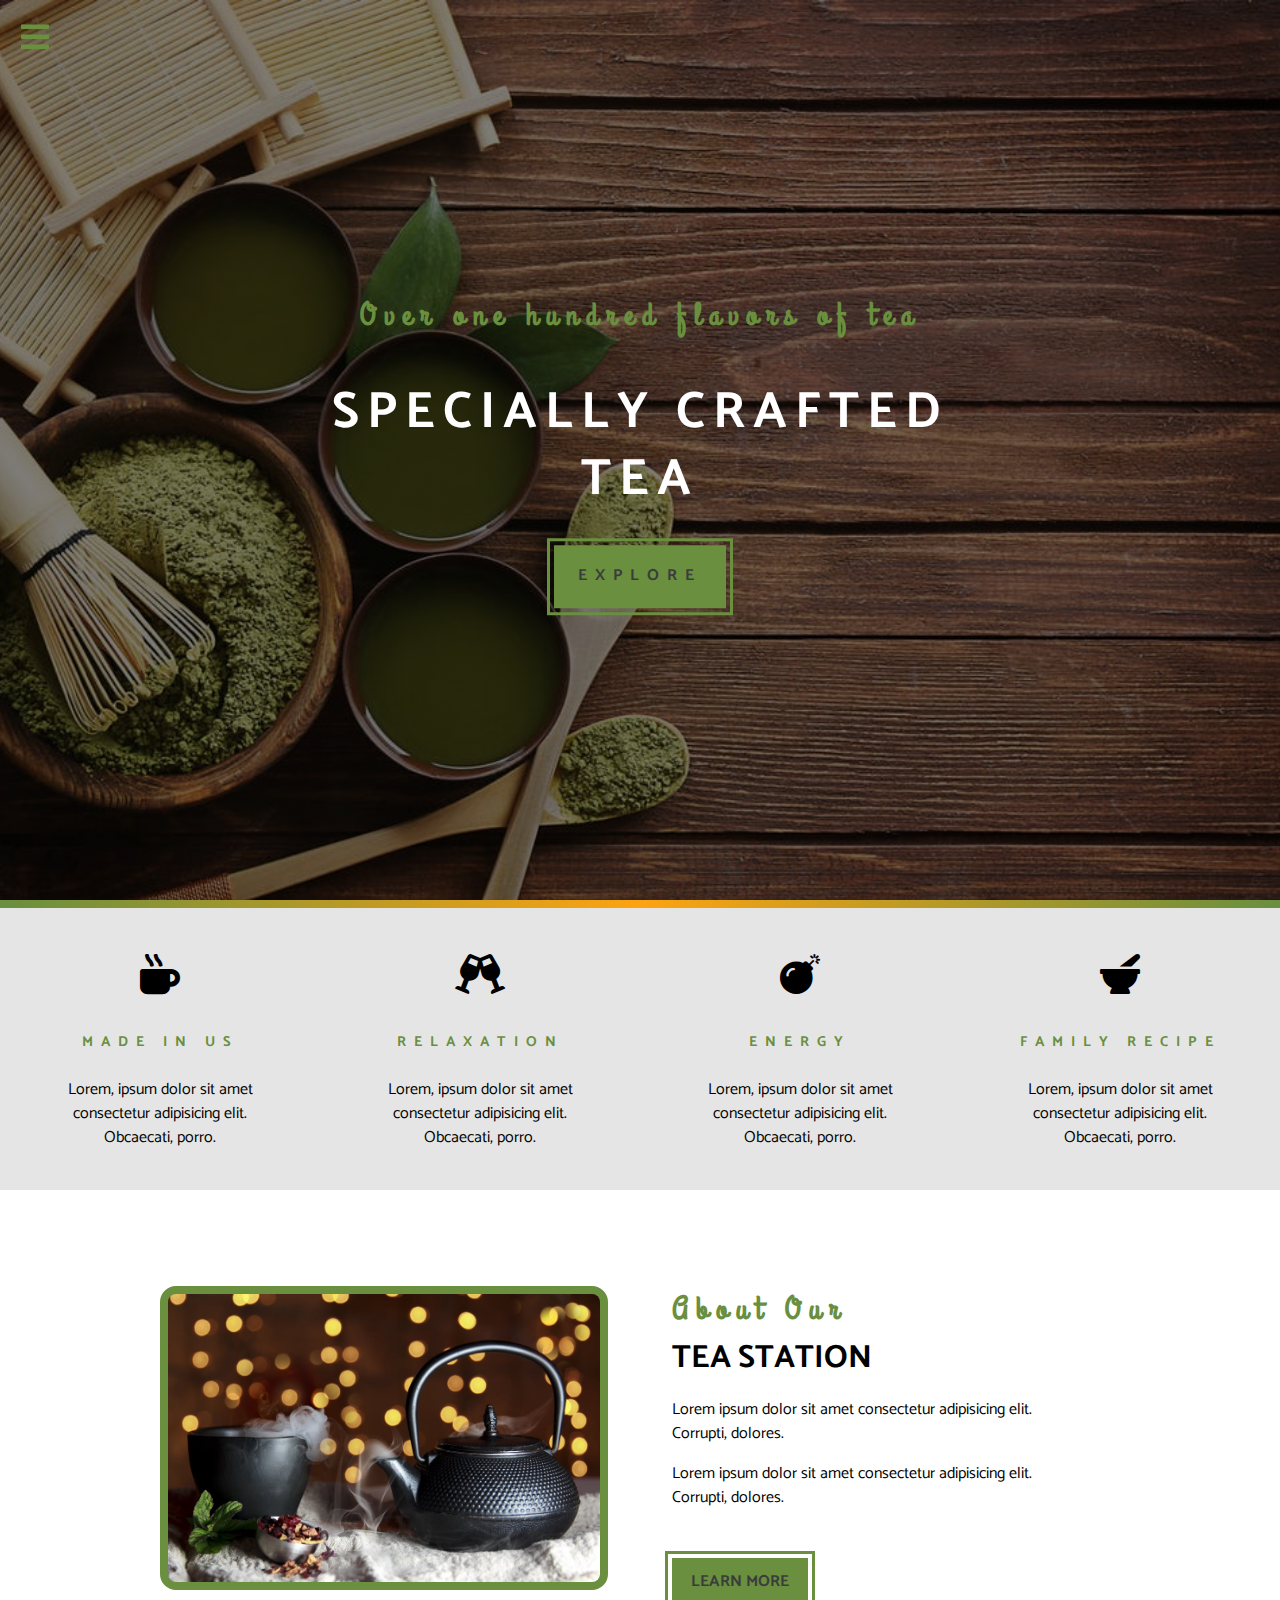
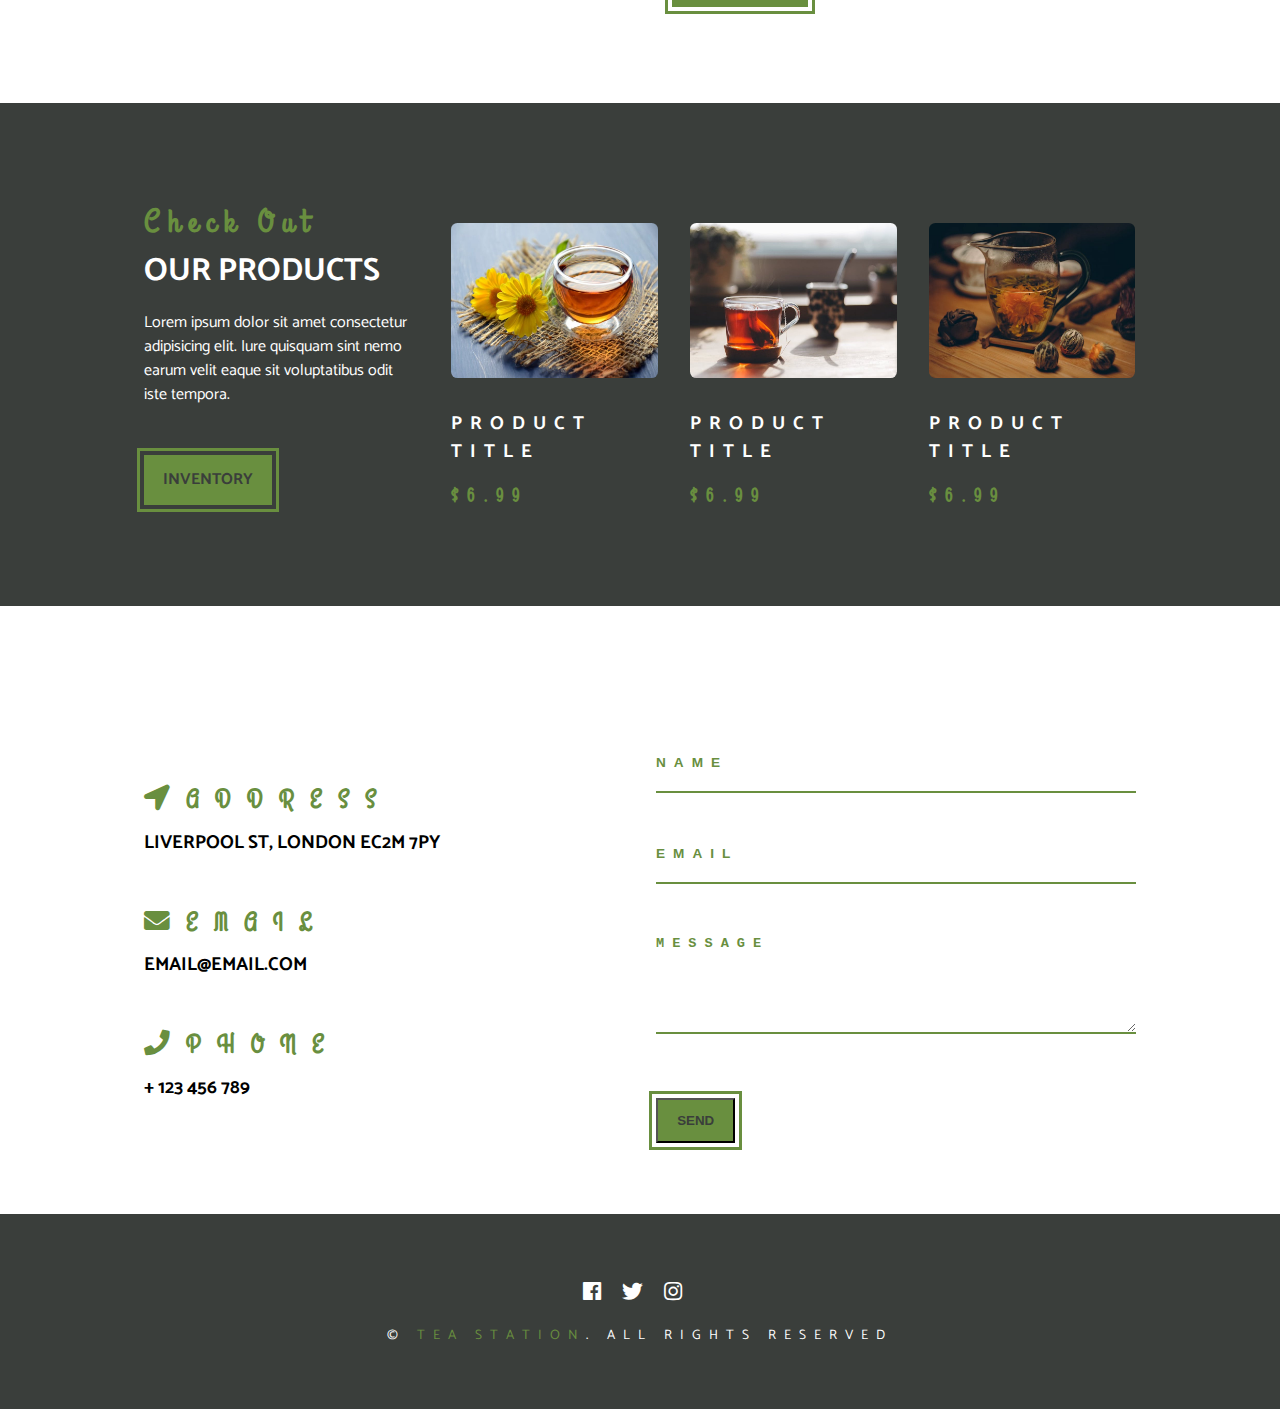
<file: index.html>
<!DOCTYPE html>
<html lang="en">
	<head>
		<meta charset="UTF-8" />
		<meta name="viewport" content="width=device-width, initial-scale=1.0" />
		<meta http-equiv="X-UA-Compatible" content="ie=edge" />

		<title>Tea Station Recording</title>
		<!-- font awesome -->
		<link rel="stylesheet" href="fontawesome-free-5.7.2-web 2/css/all.css" />
		<!-- custom css -->
		<link rel="stylesheet" href="styles.css" />
	</head>

	<body>
		<!-- nav button -->
		<span class="nav-btn" id="nav-btn">
			<i class="fas fa-bars"></i>
		</span>
		<!-- navbar -->
		<nav class="navbar" id="navbar">
			<div class="navbar-header">
				<span class="nav-close" id="nav-close">
					<i class="fas fa-times"></i>
				</span>
			</div>
			<ul class="nav-items">
				<li><a href="index.html" class="nav-link">home</a></li>
				<li><a href="skills.html" class="nav-link">skills</a></li>
				<li><a href="about.html" class="nav-link">about</a></li>
				<li><a href="products.html" class="nav-link">products</a></li>
			</ul>
		</nav>
		<!-- header -->
		<header class="header">
			<div class="banner">
				<h3 class="banner-subtitle">Over one hundred flavors of tea</h3>
				<h1 class="banner-title">specially crafted tea</h1>
				<a href="skills.html" class="banner-btn">explore</a>
			</div>
		</header>
		<!-- end header -->
		<!-- content divider -->
		<div class="content-divider"></div>
		<!-- end content divider  -->
		<!-- skills section -->
		<section class="skills clearfix">
			<!-- single skill -->
			<article class="skill">
				<span class="skill-icon">
					<i class="fas fa-mug-hot"></i>
				</span>
				<h3 class="skill-title">made in us</h3>
				<p class="skill-text">
					Lorem, ipsum dolor sit amet consectetur adipisicing elit. Obcaecati,
					porro.
				</p>
			</article>
			<!--end single skill -->
			<!-- single skill -->
			<article class="skill">
				<span class="skill-icon">
					<i class="fas fa-glass-cheers"></i>
				</span>
				<h3 class="skill-title">relaxation</h3>
				<p class="skill-text">
					Lorem, ipsum dolor sit amet consectetur adipisicing elit. Obcaecati,
					porro.
				</p>
			</article>
			<!--end single skill -->
			<!-- single skill -->
			<article class="skill">
				<span class="skill-icon">
					<i class="fas fa-bomb"></i>
				</span>
				<h3 class="skill-title">energy</h3>
				<p class="skill-text">
					Lorem, ipsum dolor sit amet consectetur adipisicing elit. Obcaecati,
					porro.
				</p>
			</article>
			<!--end single skill -->
			<!-- single skill -->
			<article class="skill">
				<span class="skill-icon">
					<i class="fas fa-mortar-pestle"></i>
				</span>
				<h3 class="skill-title">family recipe</h3>
				<p class="skill-text">
					Lorem, ipsum dolor sit amet consectetur adipisicing elit. Obcaecati,
					porro.
				</p>
			</article>
			<!--end single skill -->
		</section>
		<!-- end of skills section -->
		<!-- about  -->
		<section class="about">
			<div class="section-center clearfix">
				<!-- first column -->
				<article class="about-img">
					<div class="about-picture-container">
						<img
							src="./images/about-bcg.jpeg"
							alt="tea kettle"
							class="about-picture"
						/>
					</div>
				</article>
				<!-- second column -->
				<article class="about-info">
					<!-- section title -->
					<div>
						<h3 class="section-subtitle">about our</h3>
						<h2 class="section-title">tea station</h2>
					</div>
					<!--end section title -->
					<p class="about-text">
						Lorem ipsum dolor sit amet consectetur adipisicing elit. Corrupti,
						dolores.
					</p>
					<p class="about-text">
						Lorem ipsum dolor sit amet consectetur adipisicing elit. Corrupti,
						dolores.
					</p>
					<a href="about.html" class="main-btn">learn more</a>
				</article>
			</div>
		</section>
		<!--  end of about  -->
		<!-- products -->
		<section class="products">
			<div class="section-center clearfix">
				<!-- product info -->
				<article class="products-info">
					<!-- section title -->
					<div>
						<h3 class="section-subtitle">check out</h3>
						<h2 class="section-title text-white">our products</h2>
					</div>
					<!--end section title -->
					<p class="product-text">
						Lorem ipsum dolor sit amet consectetur adipisicing elit. Iure
						quisquam sint nemo earum velit eaque sit voluptatibus odit iste
						tempora.
					</p>
					<a href="products.html" class="main-btn">inventory</a>
				</article>
				<!-- product inventory -->
				<article class="products-inventory clearfix">
					<!-- single product -->
					<article class="product">
						<img
							src="./images/product-1.jpeg"
							alt="product"
							class="product-img"
						/>
						<h3 class="product-title">product title</h3>
						<h3 class="product-price">$6.99</h3>
					</article>
					<!-- end single product -->
					<!-- single product -->
					<article class="product">
						<img
							src="./images/product-2.jpeg"
							alt="product"
							class="product-img"
						/>
						<h3 class="product-title">product title</h3>
						<h3 class="product-price">$6.99</h3>
					</article>
					<!-- end single product -->
					<!-- single product -->
					<article class="product">
						<img
							src="./images/product-3.jpeg"
							alt="product"
							class="product-img"
						/>
						<h3 class="product-title">product title</h3>
						<h3 class="product-price">$6.99</h3>
					</article>
					<!-- end single product -->
				</article>
			</div>
		</section>
		<!-- end products -->
		<!-- contact -->
		<section class="contact">
			<div class="section-center clearfix">
				<!-- contact info -->
				<article class="contact-info">
					<!-- contact item -->
					<div class="contact-item">
						<h3 class="contact-title">
							<span class="contact-icon"
								><i class="fas fa-location-arrow"></i></span
							>address
						</h3>
						<h3 class="contact-text">Liverpool St, London EC2M 7PY</h3>
					</div>
					<!--end of  contact item -->

					<!-- contact item -->
					<div class="contact-item">
						<h3 class="contact-title">
							<span class="contact-icon"><i class="fas fa-envelope"></i></span
							>email
						</h3>
						<h3 class="contact-text">email@email.com</h3>
					</div>
					<!--end of  contact item -->
					<!-- contact item -->
					<div class="contact-item">
						<h3 class="contact-title">
							<span class="contact-icon"><i class="fas fa-phone"></i></span
							>phone
						</h3>
						<h3 class="contact-text">+ 123 456 789</h3>
					</div>
					<!--end of  contact item -->
				</article>
				<!-- contact form -->
				<article class="contact-form">
					<form
						action="https://formspree.io/f/myybpale"
						method="POST"
						class="form-group"
					>
						<input
							type="text"
							name="name"
							placeholder="name"
							class="form-control"
						/>
						<input
							type="email"
							name="email"
							placeholder="email"
							class="form-control"
						/>
						<textarea
							name="message"
							rows="5"
							class="form-control"
							placeholder="message"
						></textarea>
						<button type="submit" class="main-btn">send</button>
					</form>
				</article>
			</div>
		</section>
		<!-- end of contact -->
		<footer class="footer">
			<div class="section-center">
				<div class="social-icons">
					<!-- social icon -->
					<a href="#" class="social-icon">
						<i class="fab fa-facebook"></i>
					</a>
					<!-- end of social icon -->
					<!-- social icon -->
					<a href="#" class="social-icon">
						<i class="fab fa-twitter"></i>
					</a>
					<!-- end of social icon -->
					<!-- social icon -->
					<a href="#" class="social-icon">
						<i class="fab fa-instagram"></i>
					</a>
					<!-- end of social icon -->
				</div>
				<p class="footer-text">
					&copy; <span class="text-primary">tea station</span>. all rights
					reserved
				</p>
			</div>
		</footer>
	</body>
	<script src="app.js"></script>
</html>
</file>
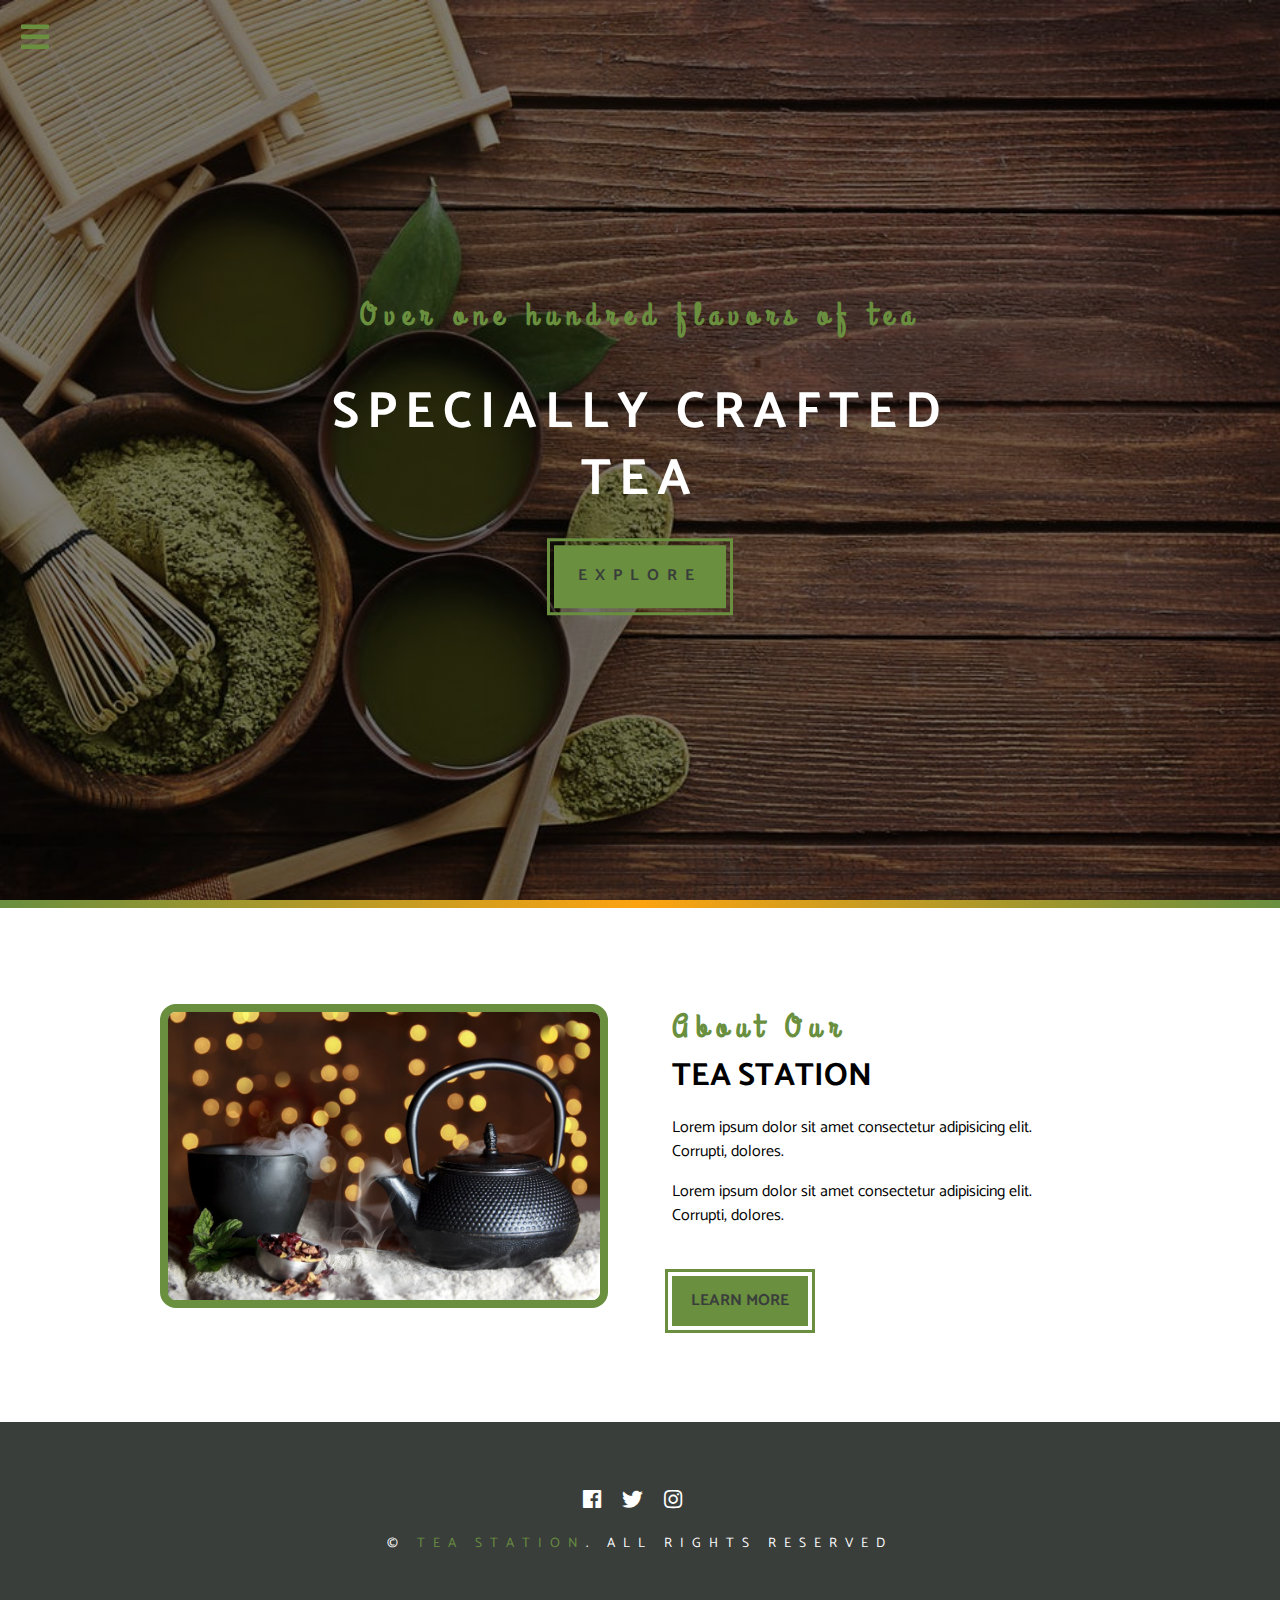
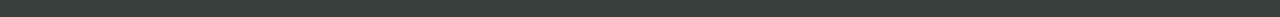
<file: about.html>
<!DOCTYPE html>
<html lang="en">
	<head>
		<meta charset="UTF-8" />
		<meta name="viewport" content="width=device-width, initial-scale=1.0" />
		<meta http-equiv="X-UA-Compatible" content="ie=edge" />

		<title>Our Skills</title>
		<!-- font awesome -->
		<link rel="stylesheet" href="fontawesome-free-5.7.2-web 2/css/all.css" />
		<!-- custom css -->
		<link rel="stylesheet" href="styles.css" />
	</head>

	<body>
		<!-- nav button -->
		<span class="nav-btn" id="nav-btn">
			<i class="fas fa-bars"></i>
		</span>
		<!-- navbar -->
		<nav class="navbar" id="navbar">
			<div class="navbar-header">
				<span class="nav-close" id="nav-close">
					<i class="fas fa-times"></i>
				</span>
			</div>
			<ul class="nav-items">
				<li><a href="index.html" class="nav-link">home</a></li>
				<li><a href="skills.html" class="nav-link">skills</a></li>
				<li><a href="about.html" class="nav-link">about</a></li>
				<li><a href="products.html" class="nav-link">products</a></li>
			</ul>
		</nav>
		<!-- header -->
		<header class="header">
			<div class="banner">
				<h3 class="banner-subtitle">Over one hundred flavors of tea</h3>
				<h1 class="banner-title">specially crafted tea</h1>
				<a href="skills.html" class="banner-btn">explore</a>
			</div>
		</header>
		<!-- end header -->
		<!-- content divider -->
		<div class="content-divider"></div>
		<!-- end content divider  -->

		<!-- about  -->
		<section class="about">
			<div class="section-center clearfix">
				<!-- first column -->
				<article class="about-img">
					<div class="about-picture-container">
						<img
							src="./images/about-bcg.jpeg"
							alt="tea kettle"
							class="about-picture"
						/>
					</div>
				</article>
				<!-- second column -->
				<article class="about-info">
					<!-- section title -->
					<div>
						<h3 class="section-subtitle">about our</h3>
						<h2 class="section-title">tea station</h2>
					</div>
					<!--end section title -->
					<p class="about-text">
						Lorem ipsum dolor sit amet consectetur adipisicing elit. Corrupti,
						dolores.
					</p>
					<p class="about-text">
						Lorem ipsum dolor sit amet consectetur adipisicing elit. Corrupti,
						dolores.
					</p>
					<a href="about.html" class="main-btn">learn more</a>
				</article>
			</div>
		</section>
		<!-- end of contact -->
		<footer class="footer">
			<div class="section-center">
				<div class="social-icons">
					<!-- social icon -->
					<a href="#" class="social-icon">
						<i class="fab fa-facebook"></i>
					</a>
					<!-- end of social icon -->
					<!-- social icon -->
					<a href="#" class="social-icon">
						<i class="fab fa-twitter"></i>
					</a>
					<!-- end of social icon -->
					<!-- social icon -->
					<a href="#" class="social-icon">
						<i class="fab fa-instagram"></i>
					</a>
					<!-- end of social icon -->
				</div>
				<p class="footer-text">
					&copy; <span class="text-primary">tea station</span>. all rights
					reserved
				</p>
			</div>
		</footer>
	</body>
	<script src="app.js"></script>
</html>
</file>
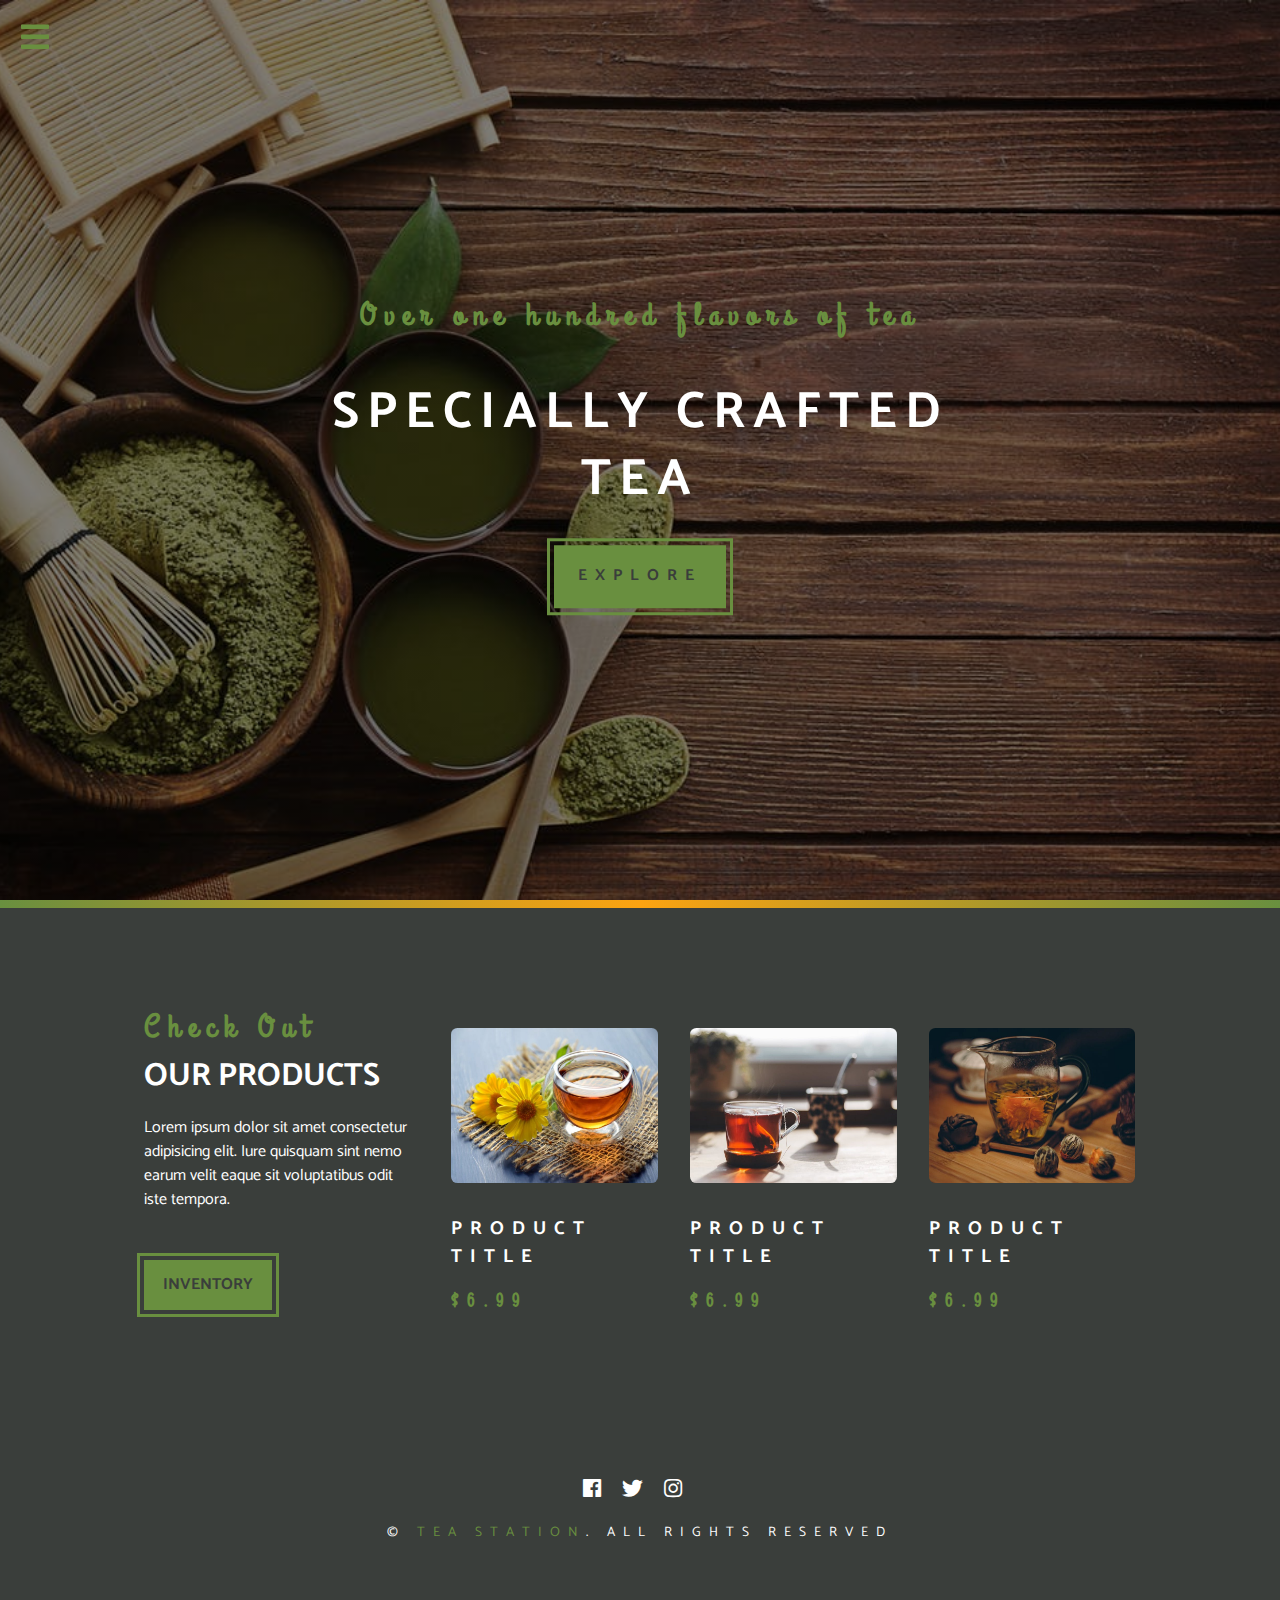
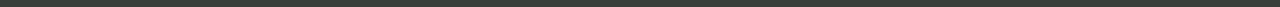
<file: products.html>
<!DOCTYPE html>
<html lang="en">

<head>
    <meta charset="UTF-8" />
    <meta name="viewport" content="width=device-width, initial-scale=1.0" />
    <meta http-equiv="X-UA-Compatible" content="ie=edge" />

    <title>Tea Station Recording</title>
    <!-- font awesome -->
    <link rel="stylesheet" href="fontawesome-free-5.7.2-web 2/css/all.css" />
    <!-- custom css -->
    <link rel="stylesheet" href="styles.css" />
</head>

<body>
    <!-- nav button -->
    <span class="nav-btn" id="nav-btn">
        <i class="fas fa-bars"></i>
    </span>
    <!-- navbar -->
    <nav class="navbar" id="navbar">
        <div class="navbar-header">
            <span class="nav-close" id="nav-close">
                <i class="fas fa-times"></i>
            </span>
        </div>
        <ul class="nav-items">
            <li><a href="index.html" class="nav-link">home</a></li>
            <li><a href="skills.html" class="nav-link">skills</a></li>
            <li><a href="about.html" class="nav-link">about</a></li>
            <li><a href="products.html" class="nav-link">products</a></li>
        </ul>
    </nav>
    <!-- header -->
    <header class="header">
        <div class="banner">
            <h3 class="banner-subtitle">Over one hundred flavors of tea</h3>
            <h1 class="banner-title">specially crafted tea</h1>
            <a href="skills.html" class="banner-btn">explore</a>
        </div>
    </header>
    <!-- end header -->
    <!-- content divider -->
    <div class="content-divider"></div>
    <!-- end content divider  -->
    
    <!--  end of about  -->
    <!-- products -->
    <section class="products">
        <div class="section-center clearfix">
            <!-- product info -->
            <article class="products-info">
                <!-- section title -->
                <div>
                    <h3 class="section-subtitle">check out</h3>
                    <h2 class="section-title text-white">our products</h2>
                </div>
                <!--end section title -->
                <p class="product-text">
                    Lorem ipsum dolor sit amet consectetur adipisicing elit. Iure
                    quisquam sint nemo earum velit eaque sit voluptatibus odit iste
                    tempora.
                </p>
                <a href="products.html" class="main-btn">inventory</a>
            </article>
            <!-- product inventory -->
            <article class="products-inventory clearfix">
                <!-- single product -->
                <article class="product">
                    <img src="./images/product-1.jpeg" alt="product" class="product-img" />
                    <h3 class="product-title">product title</h3>
                    <h3 class="product-price">$6.99</h3>
                </article>
                <!-- end single product -->
                <!-- single product -->
                <article class="product">
                    <img src="./images/product-2.jpeg" alt="product" class="product-img" />
                    <h3 class="product-title">product title</h3>
                    <h3 class="product-price">$6.99</h3>
                </article>
                <!-- end single product -->
                <!-- single product -->
                <article class="product">
                    <img src="./images/product-3.jpeg" alt="product" class="product-img" />
                    <h3 class="product-title">product title</h3>
                    <h3 class="product-price">$6.99</h3>
                </article>
                <!-- end single product -->
            </article>
        </div>
    </section>
    <!-- end products -->
   
    <!-- end of contact -->
    <footer class="footer">
        <div class="section-center">
            <div class="social-icons">
                <!-- social icon -->
                <a href="#" class="social-icon">
                    <i class="fab fa-facebook"></i>
                </a>
                <!-- end of social icon -->
                <!-- social icon -->
                <a href="#" class="social-icon">
                    <i class="fab fa-twitter"></i>
                </a>
                <!-- end of social icon -->
                <!-- social icon -->
                <a href="#" class="social-icon">
                    <i class="fab fa-instagram"></i>
                </a>
                <!-- end of social icon -->
            </div>
            <p class="footer-text">
                &copy; <span class="text-primary">tea station</span>. all rights
                reserved
            </p>
        </div>
    </footer>
</body>
<script src="app.js"></script>

</html>
</file>
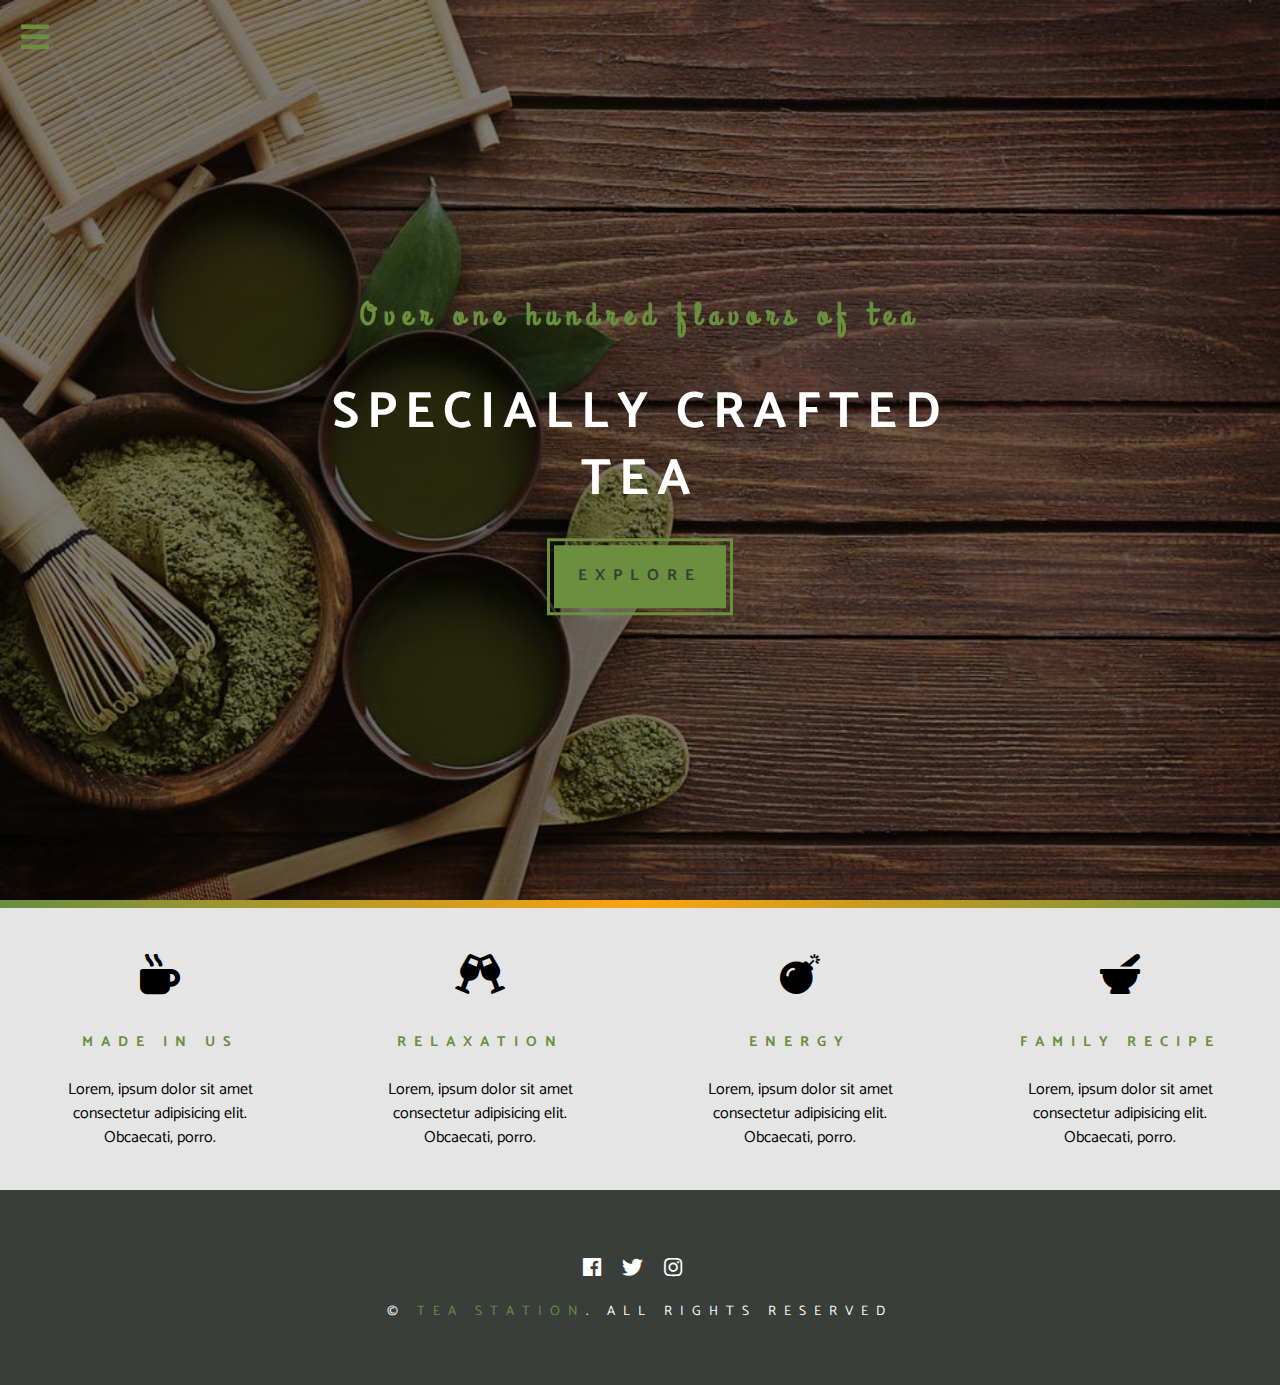
<file: skills.html>
<!DOCTYPE html>
<html lang="en">
	<head>
		<meta charset="UTF-8" />
		<meta name="viewport" content="width=device-width, initial-scale=1.0" />
		<meta http-equiv="X-UA-Compatible" content="ie=edge" />

		<title>Our Skills</title>
		<!-- font awesome -->
		<link rel="stylesheet" href="fontawesome-free-5.7.2-web 2/css/all.css" />
		<!-- custom css -->
		<link rel="stylesheet" href="styles.css" />
	</head>

	<body>
		<!-- nav button -->
		<span class="nav-btn" id="nav-btn">
			<i class="fas fa-bars"></i>
		</span>
		<!-- navbar -->
		<nav class="navbar" id="navbar">
			<div class="navbar-header">
				<span class="nav-close" id="nav-close">
					<i class="fas fa-times"></i>
				</span>
			</div>
			<ul class="nav-items">
				<li><a href="index.html" class="nav-link">home</a></li>
				<li><a href="skills.html" class="nav-link">skills</a></li>
				<li><a href="about.html" class="nav-link">about</a></li>
				<li><a href="products.html" class="nav-link">products</a></li>
			</ul>
		</nav>
		<!-- header -->
		<header class="header">
			<div class="banner">
				<h3 class="banner-subtitle">Over one hundred flavors of tea</h3>
				<h1 class="banner-title">specially crafted tea</h1>
				<a href="skills.html" class="banner-btn">explore</a>
			</div>
		</header>
		<!-- end header -->
		<!-- content divider -->
		<div class="content-divider"></div>
		<!-- end content divider  -->
		<!-- skills section -->
		<section class="skills clearfix">
			<!-- single skill -->
			<article class="skill">
				<span class="skill-icon">
					<i class="fas fa-mug-hot"></i>
				</span>
				<h3 class="skill-title">made in us</h3>
				<p class="skill-text">
					Lorem, ipsum dolor sit amet consectetur adipisicing elit. Obcaecati,
					porro.
				</p>
			</article>
			<!--end single skill -->
			<!-- single skill -->
			<article class="skill">
				<span class="skill-icon">
					<i class="fas fa-glass-cheers"></i>
				</span>
				<h3 class="skill-title">relaxation</h3>
				<p class="skill-text">
					Lorem, ipsum dolor sit amet consectetur adipisicing elit. Obcaecati,
					porro.
				</p>
			</article>
			<!--end single skill -->
			<!-- single skill -->
			<article class="skill">
				<span class="skill-icon">
					<i class="fas fa-bomb"></i>
				</span>
				<h3 class="skill-title">energy</h3>
				<p class="skill-text">
					Lorem, ipsum dolor sit amet consectetur adipisicing elit. Obcaecati,
					porro.
				</p>
			</article>
			<!--end single skill -->
			<!-- single skill -->
			<article class="skill">
				<span class="skill-icon">
					<i class="fas fa-mortar-pestle"></i>
				</span>
				<h3 class="skill-title">family recipe</h3>
				<p class="skill-text">
					Lorem, ipsum dolor sit amet consectetur adipisicing elit. Obcaecati,
					porro.
				</p>
			</article>
			<!--end single skill -->
		</section>
		<!-- end of skills section -->
		<!-- about  -->

		<!-- end of contact -->
		<footer class="footer">
			<div class="section-center">
				<div class="social-icons">
					<!-- social icon -->
					<a href="#" class="social-icon">
						<i class="fab fa-facebook"></i>
					</a>
					<!-- end of social icon -->
					<!-- social icon -->
					<a href="#" class="social-icon">
						<i class="fab fa-twitter"></i>
					</a>
					<!-- end of social icon -->
					<!-- social icon -->
					<a href="#" class="social-icon">
						<i class="fab fa-instagram"></i>
					</a>
					<!-- end of social icon -->
				</div>
				<p class="footer-text">
					&copy; <span class="text-primary">tea station</span>. all rights
					reserved
				</p>
			</div>
		</footer>
	</body>
	<script src="app.js"></script>
</html>
</file>
<file: fontawesome-free-5.7.2-web 2/css/all.css>
.fa,
.fas,
.far,
.fal,
.fab {
  -moz-osx-font-smoothing: grayscale;
  -webkit-font-smoothing: antialiased;
  display: inline-block;
  font-style: normal;
  font-variant: normal;
  text-rendering: auto;
  line-height: 1; }

.fa-lg {
  font-size: 1.33333em;
  line-height: 0.75em;
  vertical-align: -.0667em; }

.fa-xs {
  font-size: .75em; }

.fa-sm {
  font-size: .875em; }

.fa-1x {
  font-size: 1em; }

.fa-2x {
  font-size: 2em; }

.fa-3x {
  font-size: 3em; }

.fa-4x {
  font-size: 4em; }

.fa-5x {
  font-size: 5em; }

.fa-6x {
  font-size: 6em; }

.fa-7x {
  font-size: 7em; }

.fa-8x {
  font-size: 8em; }

.fa-9x {
  font-size: 9em; }

.fa-10x {
  font-size: 10em; }

.fa-fw {
  text-align: center;
  width: 1.25em; }

.fa-ul {
  list-style-type: none;
  margin-left: 2.5em;
  padding-left: 0; }
  .fa-ul > li {
    position: relative; }

.fa-li {
  left: -2em;
  position: absolute;
  text-align: center;
  width: 2em;
  line-height: inherit; }

.fa-border {
  border: solid 0.08em #eee;
  border-radius: .1em;
  padding: .2em .25em .15em; }

.fa-pull-left {
  float: left; }

.fa-pull-right {
  float: right; }

.fa.fa-pull-left,
.fas.fa-pull-left,
.far.fa-pull-left,
.fal.fa-pull-left,
.fab.fa-pull-left {
  margin-right: .3em; }

.fa.fa-pull-right,
.fas.fa-pull-right,
.far.fa-pull-right,
.fal.fa-pull-right,
.fab.fa-pull-right {
  margin-left: .3em; }

.fa-spin {
  -webkit-animation: fa-spin 2s infinite linear;
          animation: fa-spin 2s infinite linear; }

.fa-pulse {
  -webkit-animation: fa-spin 1s infinite steps(8);
          animation: fa-spin 1s infinite steps(8); }

@-webkit-keyframes fa-spin {
  0% {
    -webkit-transform: rotate(0deg);
            transform: rotate(0deg); }
  100% {
    -webkit-transform: rotate(360deg);
            transform: rotate(360deg); } }

@keyframes fa-spin {
  0% {
    -webkit-transform: rotate(0deg);
            transform: rotate(0deg); }
  100% {
    -webkit-transform: rotate(360deg);
            transform: rotate(360deg); } }

.fa-rotate-90 {
  -ms-filter: "progid:DXImageTransform.Microsoft.BasicImage(rotation=1)";
  -webkit-transform: rotate(90deg);
          transform: rotate(90deg); }

.fa-rotate-180 {
  -ms-filter: "progid:DXImageTransform.Microsoft.BasicImage(rotation=2)";
  -webkit-transform: rotate(180deg);
          transform: rotate(180deg); }

.fa-rotate-270 {
  -ms-filter: "progid:DXImageTransform.Microsoft.BasicImage(rotation=3)";
  -webkit-transform: rotate(270deg);
          transform: rotate(270deg); }

.fa-flip-horizontal {
  -ms-filter: "progid:DXImageTransform.Microsoft.BasicImage(rotation=0, mirror=1)";
  -webkit-transform: scale(-1, 1);
          transform: scale(-1, 1); }

.fa-flip-vertical {
  -ms-filter: "progid:DXImageTransform.Microsoft.BasicImage(rotation=2, mirror=1)";
  -webkit-transform: scale(1, -1);
          transform: scale(1, -1); }

.fa-flip-both, .fa-flip-horizontal.fa-flip-vertical {
  -ms-filter: "progid:DXImageTransform.Microsoft.BasicImage(rotation=2, mirror=1)";
  -webkit-transform: scale(-1, -1);
          transform: scale(-1, -1); }

:root .fa-rotate-90,
:root .fa-rotate-180,
:root .fa-rotate-270,
:root .fa-flip-horizontal,
:root .fa-flip-vertical,
:root .fa-flip-both {
  -webkit-filter: none;
          filter: none; }

.fa-stack {
  display: inline-block;
  height: 2em;
  line-height: 2em;
  position: relative;
  vertical-align: middle;
  width: 2.5em; }

.fa-stack-1x,
.fa-stack-2x {
  left: 0;
  position: absolute;
  text-align: center;
  width: 100%; }

.fa-stack-1x {
  line-height: inherit; }

.fa-stack-2x {
  font-size: 2em; }

.fa-inverse {
  color: #fff; }

/* Font Awesome uses the Unicode Private Use Area (PUA) to ensure screen
readers do not read off random characters that represent icons */
.fa-500px:before {
  content: "\f26e"; }

.fa-accessible-icon:before {
  content: "\f368"; }

.fa-accusoft:before {
  content: "\f369"; }

.fa-acquisitions-incorporated:before {
  content: "\f6af"; }

.fa-ad:before {
  content: "\f641"; }

.fa-address-book:before {
  content: "\f2b9"; }

.fa-address-card:before {
  content: "\f2bb"; }

.fa-adjust:before {
  content: "\f042"; }

.fa-adn:before {
  content: "\f170"; }

.fa-adobe:before {
  content: "\f778"; }

.fa-adversal:before {
  content: "\f36a"; }

.fa-affiliatetheme:before {
  content: "\f36b"; }

.fa-air-freshener:before {
  content: "\f5d0"; }

.fa-algolia:before {
  content: "\f36c"; }

.fa-align-center:before {
  content: "\f037"; }

.fa-align-justify:before {
  content: "\f039"; }

.fa-align-left:before {
  content: "\f036"; }

.fa-align-right:before {
  content: "\f038"; }

.fa-alipay:before {
  content: "\f642"; }

.fa-allergies:before {
  content: "\f461"; }

.fa-amazon:before {
  content: "\f270"; }

.fa-amazon-pay:before {
  content: "\f42c"; }

.fa-ambulance:before {
  content: "\f0f9"; }

.fa-american-sign-language-interpreting:before {
  content: "\f2a3"; }

.fa-amilia:before {
  content: "\f36d"; }

.fa-anchor:before {
  content: "\f13d"; }

.fa-android:before {
  content: "\f17b"; }

.fa-angellist:before {
  content: "\f209"; }

.fa-angle-double-down:before {
  content: "\f103"; }

.fa-angle-double-left:before {
  content: "\f100"; }

.fa-angle-double-right:before {
  content: "\f101"; }

.fa-angle-double-up:before {
  content: "\f102"; }

.fa-angle-down:before {
  content: "\f107"; }

.fa-angle-left:before {
  content: "\f104"; }

.fa-angle-right:before {
  content: "\f105"; }

.fa-angle-up:before {
  content: "\f106"; }

.fa-angry:before {
  content: "\f556"; }

.fa-angrycreative:before {
  content: "\f36e"; }

.fa-angular:before {
  content: "\f420"; }

.fa-ankh:before {
  content: "\f644"; }

.fa-app-store:before {
  content: "\f36f"; }

.fa-app-store-ios:before {
  content: "\f370"; }

.fa-apper:before {
  content: "\f371"; }

.fa-apple:before {
  content: "\f179"; }

.fa-apple-alt:before {
  content: "\f5d1"; }

.fa-apple-pay:before {
  content: "\f415"; }

.fa-archive:before {
  content: "\f187"; }

.fa-archway:before {
  content: "\f557"; }

.fa-arrow-alt-circle-down:before {
  content: "\f358"; }

.fa-arrow-alt-circle-left:before {
  content: "\f359"; }

.fa-arrow-alt-circle-right:before {
  content: "\f35a"; }

.fa-arrow-alt-circle-up:before {
  content: "\f35b"; }

.fa-arrow-circle-down:before {
  content: "\f0ab"; }

.fa-arrow-circle-left:before {
  content: "\f0a8"; }

.fa-arrow-circle-right:before {
  content: "\f0a9"; }

.fa-arrow-circle-up:before {
  content: "\f0aa"; }

.fa-arrow-down:before {
  content: "\f063"; }

.fa-arrow-left:before {
  content: "\f060"; }

.fa-arrow-right:before {
  content: "\f061"; }

.fa-arrow-up:before {
  content: "\f062"; }

.fa-arrows-alt:before {
  content: "\f0b2"; }

.fa-arrows-alt-h:before {
  content: "\f337"; }

.fa-arrows-alt-v:before {
  content: "\f338"; }

.fa-artstation:before {
  content: "\f77a"; }

.fa-assistive-listening-systems:before {
  content: "\f2a2"; }

.fa-asterisk:before {
  content: "\f069"; }

.fa-asymmetrik:before {
  content: "\f372"; }

.fa-at:before {
  content: "\f1fa"; }

.fa-atlas:before {
  content: "\f558"; }

.fa-atlassian:before {
  content: "\f77b"; }

.fa-atom:before {
  content: "\f5d2"; }

.fa-audible:before {
  content: "\f373"; }

.fa-audio-description:before {
  content: "\f29e"; }

.fa-autoprefixer:before {
  content: "\f41c"; }

.fa-avianex:before {
  content: "\f374"; }

.fa-aviato:before {
  content: "\f421"; }

.fa-award:before {
  content: "\f559"; }

.fa-aws:before {
  content: "\f375"; }

.fa-baby:before {
  content: "\f77c"; }

.fa-baby-carriage:before {
  content: "\f77d"; }

.fa-backspace:before {
  content: "\f55a"; }

.fa-backward:before {
  content: "\f04a"; }

.fa-bacon:before {
  content: "\f7e5"; }

.fa-balance-scale:before {
  content: "\f24e"; }

.fa-ban:before {
  content: "\f05e"; }

.fa-band-aid:before {
  content: "\f462"; }

.fa-bandcamp:before {
  content: "\f2d5"; }

.fa-barcode:before {
  content: "\f02a"; }

.fa-bars:before {
  content: "\f0c9"; }

.fa-baseball-ball:before {
  content: "\f433"; }

.fa-basketball-ball:before {
  content: "\f434"; }

.fa-bath:before {
  content: "\f2cd"; }

.fa-battery-empty:before {
  content: "\f244"; }

.fa-battery-full:before {
  content: "\f240"; }

.fa-battery-half:before {
  content: "\f242"; }

.fa-battery-quarter:before {
  content: "\f243"; }

.fa-battery-three-quarters:before {
  content: "\f241"; }

.fa-bed:before {
  content: "\f236"; }

.fa-beer:before {
  content: "\f0fc"; }

.fa-behance:before {
  content: "\f1b4"; }

.fa-behance-square:before {
  content: "\f1b5"; }

.fa-bell:before {
  content: "\f0f3"; }

.fa-bell-slash:before {
  content: "\f1f6"; }

.fa-bezier-curve:before {
  content: "\f55b"; }

.fa-bible:before {
  content: "\f647"; }

.fa-bicycle:before {
  content: "\f206"; }

.fa-bimobject:before {
  content: "\f378"; }

.fa-binoculars:before {
  content: "\f1e5"; }

.fa-biohazard:before {
  content: "\f780"; }

.fa-birthday-cake:before {
  content: "\f1fd"; }

.fa-bitbucket:before {
  content: "\f171"; }

.fa-bitcoin:before {
  content: "\f379"; }

.fa-bity:before {
  content: "\f37a"; }

.fa-black-tie:before {
  content: "\f27e"; }

.fa-blackberry:before {
  content: "\f37b"; }

.fa-blender:before {
  content: "\f517"; }

.fa-blender-phone:before {
  content: "\f6b6"; }

.fa-blind:before {
  content: "\f29d"; }

.fa-blog:before {
  content: "\f781"; }

.fa-blogger:before {
  content: "\f37c"; }

.fa-blogger-b:before {
  content: "\f37d"; }

.fa-bluetooth:before {
  content: "\f293"; }

.fa-bluetooth-b:before {
  content: "\f294"; }

.fa-bold:before {
  content: "\f032"; }

.fa-bolt:before {
  content: "\f0e7"; }

.fa-bomb:before {
  content: "\f1e2"; }

.fa-bone:before {
  content: "\f5d7"; }

.fa-bong:before {
  content: "\f55c"; }

.fa-book:before {
  content: "\f02d"; }

.fa-book-dead:before {
  content: "\f6b7"; }

.fa-book-medical:before {
  content: "\f7e6"; }

.fa-book-open:before {
  content: "\f518"; }

.fa-book-reader:before {
  content: "\f5da"; }

.fa-bookmark:before {
  content: "\f02e"; }

.fa-bowling-ball:before {
  content: "\f436"; }

.fa-box:before {
  content: "\f466"; }

.fa-box-open:before {
  content: "\f49e"; }

.fa-boxes:before {
  content: "\f468"; }

.fa-braille:before {
  content: "\f2a1"; }

.fa-brain:before {
  content: "\f5dc"; }

.fa-bread-slice:before {
  content: "\f7ec"; }

.fa-briefcase:before {
  content: "\f0b1"; }

.fa-briefcase-medical:before {
  content: "\f469"; }

.fa-broadcast-tower:before {
  content: "\f519"; }

.fa-broom:before {
  content: "\f51a"; }

.fa-brush:before {
  content: "\f55d"; }

.fa-btc:before {
  content: "\f15a"; }

.fa-bug:before {
  content: "\f188"; }

.fa-building:before {
  content: "\f1ad"; }

.fa-bullhorn:before {
  content: "\f0a1"; }

.fa-bullseye:before {
  content: "\f140"; }

.fa-burn:before {
  content: "\f46a"; }

.fa-buromobelexperte:before {
  content: "\f37f"; }

.fa-bus:before {
  content: "\f207"; }

.fa-bus-alt:before {
  content: "\f55e"; }

.fa-business-time:before {
  content: "\f64a"; }

.fa-buysellads:before {
  content: "\f20d"; }

.fa-calculator:before {
  content: "\f1ec"; }

.fa-calendar:before {
  content: "\f133"; }

.fa-calendar-alt:before {
  content: "\f073"; }

.fa-calendar-check:before {
  content: "\f274"; }

.fa-calendar-day:before {
  content: "\f783"; }

.fa-calendar-minus:before {
  content: "\f272"; }

.fa-calendar-plus:before {
  content: "\f271"; }

.fa-calendar-times:before {
  content: "\f273"; }

.fa-calendar-week:before {
  content: "\f784"; }

.fa-camera:before {
  content: "\f030"; }

.fa-camera-retro:before {
  content: "\f083"; }

.fa-campground:before {
  content: "\f6bb"; }

.fa-canadian-maple-leaf:before {
  content: "\f785"; }

.fa-candy-cane:before {
  content: "\f786"; }

.fa-cannabis:before {
  content: "\f55f"; }

.fa-capsules:before {
  content: "\f46b"; }

.fa-car:before {
  content: "\f1b9"; }

.fa-car-alt:before {
  content: "\f5de"; }

.fa-car-battery:before {
  content: "\f5df"; }

.fa-car-crash:before {
  content: "\f5e1"; }

.fa-car-side:before {
  content: "\f5e4"; }

.fa-caret-down:before {
  content: "\f0d7"; }

.fa-caret-left:before {
  content: "\f0d9"; }

.fa-caret-right:before {
  content: "\f0da"; }

.fa-caret-square-down:before {
  content: "\f150"; }

.fa-caret-square-left:before {
  content: "\f191"; }

.fa-caret-square-right:before {
  content: "\f152"; }

.fa-caret-square-up:before {
  content: "\f151"; }

.fa-caret-up:before {
  content: "\f0d8"; }

.fa-carrot:before {
  content: "\f787"; }

.fa-cart-arrow-down:before {
  content: "\f218"; }

.fa-cart-plus:before {
  content: "\f217"; }

.fa-cash-register:before {
  content: "\f788"; }

.fa-cat:before {
  content: "\f6be"; }

.fa-cc-amazon-pay:before {
  content: "\f42d"; }

.fa-cc-amex:before {
  content: "\f1f3"; }

.fa-cc-apple-pay:before {
  content: "\f416"; }

.fa-cc-diners-club:before {
  content: "\f24c"; }

.fa-cc-discover:before {
  content: "\f1f2"; }

.fa-cc-jcb:before {
  content: "\f24b"; }

.fa-cc-mastercard:before {
  content: "\f1f1"; }

.fa-cc-paypal:before {
  content: "\f1f4"; }

.fa-cc-stripe:before {
  content: "\f1f5"; }

.fa-cc-visa:before {
  content: "\f1f0"; }

.fa-centercode:before {
  content: "\f380"; }

.fa-centos:before {
  content: "\f789"; }

.fa-certificate:before {
  content: "\f0a3"; }

.fa-chair:before {
  content: "\f6c0"; }

.fa-chalkboard:before {
  content: "\f51b"; }

.fa-chalkboard-teacher:before {
  content: "\f51c"; }

.fa-charging-station:before {
  content: "\f5e7"; }

.fa-chart-area:before {
  content: "\f1fe"; }

.fa-chart-bar:before {
  content: "\f080"; }

.fa-chart-line:before {
  content: "\f201"; }

.fa-chart-pie:before {
  content: "\f200"; }

.fa-check:before {
  content: "\f00c"; }

.fa-check-circle:before {
  content: "\f058"; }

.fa-check-double:before {
  content: "\f560"; }

.fa-check-square:before {
  content: "\f14a"; }

.fa-cheese:before {
  content: "\f7ef"; }

.fa-chess:before {
  content: "\f439"; }

.fa-chess-bishop:before {
  content: "\f43a"; }

.fa-chess-board:before {
  content: "\f43c"; }

.fa-chess-king:before {
  content: "\f43f"; }

.fa-chess-knight:before {
  content: "\f441"; }

.fa-chess-pawn:before {
  content: "\f443"; }

.fa-chess-queen:before {
  content: "\f445"; }

.fa-chess-rook:before {
  content: "\f447"; }

.fa-chevron-circle-down:before {
  content: "\f13a"; }

.fa-chevron-circle-left:before {
  content: "\f137"; }

.fa-chevron-circle-right:before {
  content: "\f138"; }

.fa-chevron-circle-up:before {
  content: "\f139"; }

.fa-chevron-down:before {
  content: "\f078"; }

.fa-chevron-left:before {
  content: "\f053"; }

.fa-chevron-right:before {
  content: "\f054"; }

.fa-chevron-up:before {
  content: "\f077"; }

.fa-child:before {
  content: "\f1ae"; }

.fa-chrome:before {
  content: "\f268"; }

.fa-church:before {
  content: "\f51d"; }

.fa-circle:before {
  content: "\f111"; }

.fa-circle-notch:before {
  content: "\f1ce"; }

.fa-city:before {
  content: "\f64f"; }

.fa-clinic-medical:before {
  content: "\f7f2"; }

.fa-clipboard:before {
  content: "\f328"; }

.fa-clipboard-check:before {
  content: "\f46c"; }

.fa-clipboard-list:before {
  content: "\f46d"; }

.fa-clock:before {
  content: "\f017"; }

.fa-clone:before {
  content: "\f24d"; }

.fa-closed-captioning:before {
  content: "\f20a"; }

.fa-cloud:before {
  content: "\f0c2"; }

.fa-cloud-download-alt:before {
  content: "\f381"; }

.fa-cloud-meatball:before {
  content: "\f73b"; }

.fa-cloud-moon:before {
  content: "\f6c3"; }

.fa-cloud-moon-rain:before {
  content: "\f73c"; }

.fa-cloud-rain:before {
  content: "\f73d"; }

.fa-cloud-showers-heavy:before {
  content: "\f740"; }

.fa-cloud-sun:before {
  content: "\f6c4"; }

.fa-cloud-sun-rain:before {
  content: "\f743"; }

.fa-cloud-upload-alt:before {
  content: "\f382"; }

.fa-cloudscale:before {
  content: "\f383"; }

.fa-cloudsmith:before {
  content: "\f384"; }

.fa-cloudversify:before {
  content: "\f385"; }

.fa-cocktail:before {
  content: "\f561"; }

.fa-code:before {
  content: "\f121"; }

.fa-code-branch:before {
  content: "\f126"; }

.fa-codepen:before {
  content: "\f1cb"; }

.fa-codiepie:before {
  content: "\f284"; }

.fa-coffee:before {
  content: "\f0f4"; }

.fa-cog:before {
  content: "\f013"; }

.fa-cogs:before {
  content: "\f085"; }

.fa-coins:before {
  content: "\f51e"; }

.fa-columns:before {
  content: "\f0db"; }

.fa-comment:before {
  content: "\f075"; }

.fa-comment-alt:before {
  content: "\f27a"; }

.fa-comment-dollar:before {
  content: "\f651"; }

.fa-comment-dots:before {
  content: "\f4ad"; }

.fa-comment-medical:before {
  content: "\f7f5"; }

.fa-comment-slash:before {
  content: "\f4b3"; }

.fa-comments:before {
  content: "\f086"; }

.fa-comments-dollar:before {
  content: "\f653"; }

.fa-compact-disc:before {
  content: "\f51f"; }

.fa-compass:before {
  content: "\f14e"; }

.fa-compress:before {
  content: "\f066"; }

.fa-compress-arrows-alt:before {
  content: "\f78c"; }

.fa-concierge-bell:before {
  content: "\f562"; }

.fa-confluence:before {
  content: "\f78d"; }

.fa-connectdevelop:before {
  content: "\f20e"; }

.fa-contao:before {
  content: "\f26d"; }

.fa-cookie:before {
  content: "\f563"; }

.fa-cookie-bite:before {
  content: "\f564"; }

.fa-copy:before {
  content: "\f0c5"; }

.fa-copyright:before {
  content: "\f1f9"; }

.fa-couch:before {
  content: "\f4b8"; }

.fa-cpanel:before {
  content: "\f388"; }

.fa-creative-commons:before {
  content: "\f25e"; }

.fa-creative-commons-by:before {
  content: "\f4e7"; }

.fa-creative-commons-nc:before {
  content: "\f4e8"; }

.fa-creative-commons-nc-eu:before {
  content: "\f4e9"; }

.fa-creative-commons-nc-jp:before {
  content: "\f4ea"; }

.fa-creative-commons-nd:before {
  content: "\f4eb"; }

.fa-creative-commons-pd:before {
  content: "\f4ec"; }

.fa-creative-commons-pd-alt:before {
  content: "\f4ed"; }

.fa-creative-commons-remix:before {
  content: "\f4ee"; }

.fa-creative-commons-sa:before {
  content: "\f4ef"; }

.fa-creative-commons-sampling:before {
  content: "\f4f0"; }

.fa-creative-commons-sampling-plus:before {
  content: "\f4f1"; }

.fa-creative-commons-share:before {
  content: "\f4f2"; }

.fa-creative-commons-zero:before {
  content: "\f4f3"; }

.fa-credit-card:before {
  content: "\f09d"; }

.fa-critical-role:before {
  content: "\f6c9"; }

.fa-crop:before {
  content: "\f125"; }

.fa-crop-alt:before {
  content: "\f565"; }

.fa-cross:before {
  content: "\f654"; }

.fa-crosshairs:before {
  content: "\f05b"; }

.fa-crow:before {
  content: "\f520"; }

.fa-crown:before {
  content: "\f521"; }

.fa-crutch:before {
  content: "\f7f7"; }

.fa-css3:before {
  content: "\f13c"; }

.fa-css3-alt:before {
  content: "\f38b"; }

.fa-cube:before {
  content: "\f1b2"; }

.fa-cubes:before {
  content: "\f1b3"; }

.fa-cut:before {
  content: "\f0c4"; }

.fa-cuttlefish:before {
  content: "\f38c"; }

.fa-d-and-d:before {
  content: "\f38d"; }

.fa-d-and-d-beyond:before {
  content: "\f6ca"; }

.fa-dashcube:before {
  content: "\f210"; }

.fa-database:before {
  content: "\f1c0"; }

.fa-deaf:before {
  content: "\f2a4"; }

.fa-delicious:before {
  content: "\f1a5"; }

.fa-democrat:before {
  content: "\f747"; }

.fa-deploydog:before {
  content: "\f38e"; }

.fa-deskpro:before {
  content: "\f38f"; }

.fa-desktop:before {
  content: "\f108"; }

.fa-dev:before {
  content: "\f6cc"; }

.fa-deviantart:before {
  content: "\f1bd"; }

.fa-dharmachakra:before {
  content: "\f655"; }

.fa-dhl:before {
  content: "\f790"; }

.fa-diagnoses:before {
  content: "\f470"; }

.fa-diaspora:before {
  content: "\f791"; }

.fa-dice:before {
  content: "\f522"; }

.fa-dice-d20:before {
  content: "\f6cf"; }

.fa-dice-d6:before {
  content: "\f6d1"; }

.fa-dice-five:before {
  content: "\f523"; }

.fa-dice-four:before {
  content: "\f524"; }

.fa-dice-one:before {
  content: "\f525"; }

.fa-dice-six:before {
  content: "\f526"; }

.fa-dice-three:before {
  content: "\f527"; }

.fa-dice-two:before {
  content: "\f528"; }

.fa-digg:before {
  content: "\f1a6"; }

.fa-digital-ocean:before {
  content: "\f391"; }

.fa-digital-tachograph:before {
  content: "\f566"; }

.fa-directions:before {
  content: "\f5eb"; }

.fa-discord:before {
  content: "\f392"; }

.fa-discourse:before {
  content: "\f393"; }

.fa-divide:before {
  content: "\f529"; }

.fa-dizzy:before {
  content: "\f567"; }

.fa-dna:before {
  content: "\f471"; }

.fa-dochub:before {
  content: "\f394"; }

.fa-docker:before {
  content: "\f395"; }

.fa-dog:before {
  content: "\f6d3"; }

.fa-dollar-sign:before {
  content: "\f155"; }

.fa-dolly:before {
  content: "\f472"; }

.fa-dolly-flatbed:before {
  content: "\f474"; }

.fa-donate:before {
  content: "\f4b9"; }

.fa-door-closed:before {
  content: "\f52a"; }

.fa-door-open:before {
  content: "\f52b"; }

.fa-dot-circle:before {
  content: "\f192"; }

.fa-dove:before {
  content: "\f4ba"; }

.fa-download:before {
  content: "\f019"; }

.fa-draft2digital:before {
  content: "\f396"; }

.fa-drafting-compass:before {
  content: "\f568"; }

.fa-dragon:before {
  content: "\f6d5"; }

.fa-draw-polygon:before {
  content: "\f5ee"; }

.fa-dribbble:before {
  content: "\f17d"; }

.fa-dribbble-square:before {
  content: "\f397"; }

.fa-dropbox:before {
  content: "\f16b"; }

.fa-drum:before {
  content: "\f569"; }

.fa-drum-steelpan:before {
  content: "\f56a"; }

.fa-drumstick-bite:before {
  content: "\f6d7"; }

.fa-drupal:before {
  content: "\f1a9"; }

.fa-dumbbell:before {
  content: "\f44b"; }

.fa-dumpster:before {
  content: "\f793"; }

.fa-dumpster-fire:before {
  content: "\f794"; }

.fa-dungeon:before {
  content: "\f6d9"; }

.fa-dyalog:before {
  content: "\f399"; }

.fa-earlybirds:before {
  content: "\f39a"; }

.fa-ebay:before {
  content: "\f4f4"; }

.fa-edge:before {
  content: "\f282"; }

.fa-edit:before {
  content: "\f044"; }

.fa-egg:before {
  content: "\f7fb"; }

.fa-eject:before {
  content: "\f052"; }

.fa-elementor:before {
  content: "\f430"; }

.fa-ellipsis-h:before {
  content: "\f141"; }

.fa-ellipsis-v:before {
  content: "\f142"; }

.fa-ello:before {
  content: "\f5f1"; }

.fa-ember:before {
  content: "\f423"; }

.fa-empire:before {
  content: "\f1d1"; }

.fa-envelope:before {
  content: "\f0e0"; }

.fa-envelope-open:before {
  content: "\f2b6"; }

.fa-envelope-open-text:before {
  content: "\f658"; }

.fa-envelope-square:before {
  content: "\f199"; }

.fa-envira:before {
  content: "\f299"; }

.fa-equals:before {
  content: "\f52c"; }

.fa-eraser:before {
  content: "\f12d"; }

.fa-erlang:before {
  content: "\f39d"; }

.fa-ethereum:before {
  content: "\f42e"; }

.fa-ethernet:before {
  content: "\f796"; }

.fa-etsy:before {
  content: "\f2d7"; }

.fa-euro-sign:before {
  content: "\f153"; }

.fa-exchange-alt:before {
  content: "\f362"; }

.fa-exclamation:before {
  content: "\f12a"; }

.fa-exclamation-circle:before {
  content: "\f06a"; }

.fa-exclamation-triangle:before {
  content: "\f071"; }

.fa-expand:before {
  content: "\f065"; }

.fa-expand-arrows-alt:before {
  content: "\f31e"; }

.fa-expeditedssl:before {
  content: "\f23e"; }

.fa-external-link-alt:before {
  content: "\f35d"; }

.fa-external-link-square-alt:before {
  content: "\f360"; }

.fa-eye:before {
  content: "\f06e"; }

.fa-eye-dropper:before {
  content: "\f1fb"; }

.fa-eye-slash:before {
  content: "\f070"; }

.fa-facebook:before {
  content: "\f09a"; }

.fa-facebook-f:before {
  content: "\f39e"; }

.fa-facebook-messenger:before {
  content: "\f39f"; }

.fa-facebook-square:before {
  content: "\f082"; }

.fa-fantasy-flight-games:before {
  content: "\f6dc"; }

.fa-fast-backward:before {
  content: "\f049"; }

.fa-fast-forward:before {
  content: "\f050"; }

.fa-fax:before {
  content: "\f1ac"; }

.fa-feather:before {
  content: "\f52d"; }

.fa-feather-alt:before {
  content: "\f56b"; }

.fa-fedex:before {
  content: "\f797"; }

.fa-fedora:before {
  content: "\f798"; }

.fa-female:before {
  content: "\f182"; }

.fa-fighter-jet:before {
  content: "\f0fb"; }

.fa-figma:before {
  content: "\f799"; }

.fa-file:before {
  content: "\f15b"; }

.fa-file-alt:before {
  content: "\f15c"; }

.fa-file-archive:before {
  content: "\f1c6"; }

.fa-file-audio:before {
  content: "\f1c7"; }

.fa-file-code:before {
  content: "\f1c9"; }

.fa-file-contract:before {
  content: "\f56c"; }

.fa-file-csv:before {
  content: "\f6dd"; }

.fa-file-download:before {
  content: "\f56d"; }

.fa-file-excel:before {
  content: "\f1c3"; }

.fa-file-export:before {
  content: "\f56e"; }

.fa-file-image:before {
  content: "\f1c5"; }

.fa-file-import:before {
  content: "\f56f"; }

.fa-file-invoice:before {
  content: "\f570"; }

.fa-file-invoice-dollar:before {
  content: "\f571"; }

.fa-file-medical:before {
  content: "\f477"; }

.fa-file-medical-alt:before {
  content: "\f478"; }

.fa-file-pdf:before {
  content: "\f1c1"; }

.fa-file-powerpoint:before {
  content: "\f1c4"; }

.fa-file-prescription:before {
  content: "\f572"; }

.fa-file-signature:before {
  content: "\f573"; }

.fa-file-upload:before {
  content: "\f574"; }

.fa-file-video:before {
  content: "\f1c8"; }

.fa-file-word:before {
  content: "\f1c2"; }

.fa-fill:before {
  content: "\f575"; }

.fa-fill-drip:before {
  content: "\f576"; }

.fa-film:before {
  content: "\f008"; }

.fa-filter:before {
  content: "\f0b0"; }

.fa-fingerprint:before {
  content: "\f577"; }

.fa-fire:before {
  content: "\f06d"; }

.fa-fire-alt:before {
  content: "\f7e4"; }

.fa-fire-extinguisher:before {
  content: "\f134"; }

.fa-firefox:before {
  content: "\f269"; }

.fa-first-aid:before {
  content: "\f479"; }

.fa-first-order:before {
  content: "\f2b0"; }

.fa-first-order-alt:before {
  content: "\f50a"; }

.fa-firstdraft:before {
  content: "\f3a1"; }

.fa-fish:before {
  content: "\f578"; }

.fa-fist-raised:before {
  content: "\f6de"; }

.fa-flag:before {
  content: "\f024"; }

.fa-flag-checkered:before {
  content: "\f11e"; }

.fa-flag-usa:before {
  content: "\f74d"; }

.fa-flask:before {
  content: "\f0c3"; }

.fa-flickr:before {
  content: "\f16e"; }

.fa-flipboard:before {
  content: "\f44d"; }

.fa-flushed:before {
  content: "\f579"; }

.fa-fly:before {
  content: "\f417"; }

.fa-folder:before {
  content: "\f07b"; }

.fa-folder-minus:before {
  content: "\f65d"; }

.fa-folder-open:before {
  content: "\f07c"; }

.fa-folder-plus:before {
  content: "\f65e"; }

.fa-font:before {
  content: "\f031"; }

.fa-font-awesome:before {
  content: "\f2b4"; }

.fa-font-awesome-alt:before {
  content: "\f35c"; }

.fa-font-awesome-flag:before {
  content: "\f425"; }

.fa-font-awesome-logo-full:before {
  content: "\f4e6"; }

.fa-fonticons:before {
  content: "\f280"; }

.fa-fonticons-fi:before {
  content: "\f3a2"; }

.fa-football-ball:before {
  content: "\f44e"; }

.fa-fort-awesome:before {
  content: "\f286"; }

.fa-fort-awesome-alt:before {
  content: "\f3a3"; }

.fa-forumbee:before {
  content: "\f211"; }

.fa-forward:before {
  content: "\f04e"; }

.fa-foursquare:before {
  content: "\f180"; }

.fa-free-code-camp:before {
  content: "\f2c5"; }

.fa-freebsd:before {
  content: "\f3a4"; }

.fa-frog:before {
  content: "\f52e"; }

.fa-frown:before {
  content: "\f119"; }

.fa-frown-open:before {
  content: "\f57a"; }

.fa-fulcrum:before {
  content: "\f50b"; }

.fa-funnel-dollar:before {
  content: "\f662"; }

.fa-futbol:before {
  content: "\f1e3"; }

.fa-galactic-republic:before {
  content: "\f50c"; }

.fa-galactic-senate:before {
  content: "\f50d"; }

.fa-gamepad:before {
  content: "\f11b"; }

.fa-gas-pump:before {
  content: "\f52f"; }

.fa-gavel:before {
  content: "\f0e3"; }

.fa-gem:before {
  content: "\f3a5"; }

.fa-genderless:before {
  content: "\f22d"; }

.fa-get-pocket:before {
  content: "\f265"; }

.fa-gg:before {
  content: "\f260"; }

.fa-gg-circle:before {
  content: "\f261"; }

.fa-ghost:before {
  content: "\f6e2"; }

.fa-gift:before {
  content: "\f06b"; }

.fa-gifts:before {
  content: "\f79c"; }

.fa-git:before {
  content: "\f1d3"; }

.fa-git-square:before {
  content: "\f1d2"; }

.fa-github:before {
  content: "\f09b"; }

.fa-github-alt:before {
  content: "\f113"; }

.fa-github-square:before {
  content: "\f092"; }

.fa-gitkraken:before {
  content: "\f3a6"; }

.fa-gitlab:before {
  content: "\f296"; }

.fa-gitter:before {
  content: "\f426"; }

.fa-glass-cheers:before {
  content: "\f79f"; }

.fa-glass-martini:before {
  content: "\f000"; }

.fa-glass-martini-alt:before {
  content: "\f57b"; }

.fa-glass-whiskey:before {
  content: "\f7a0"; }

.fa-glasses:before {
  content: "\f530"; }

.fa-glide:before {
  content: "\f2a5"; }

.fa-glide-g:before {
  content: "\f2a6"; }

.fa-globe:before {
  content: "\f0ac"; }

.fa-globe-africa:before {
  content: "\f57c"; }

.fa-globe-americas:before {
  content: "\f57d"; }

.fa-globe-asia:before {
  content: "\f57e"; }

.fa-globe-europe:before {
  content: "\f7a2"; }

.fa-gofore:before {
  content: "\f3a7"; }

.fa-golf-ball:before {
  content: "\f450"; }

.fa-goodreads:before {
  content: "\f3a8"; }

.fa-goodreads-g:before {
  content: "\f3a9"; }

.fa-google:before {
  content: "\f1a0"; }

.fa-google-drive:before {
  content: "\f3aa"; }

.fa-google-play:before {
  content: "\f3ab"; }

.fa-google-plus:before {
  content: "\f2b3"; }

.fa-google-plus-g:before {
  content: "\f0d5"; }

.fa-google-plus-square:before {
  content: "\f0d4"; }

.fa-google-wallet:before {
  content: "\f1ee"; }

.fa-gopuram:before {
  content: "\f664"; }

.fa-graduation-cap:before {
  content: "\f19d"; }

.fa-gratipay:before {
  content: "\f184"; }

.fa-grav:before {
  content: "\f2d6"; }

.fa-greater-than:before {
  content: "\f531"; }

.fa-greater-than-equal:before {
  content: "\f532"; }

.fa-grimace:before {
  content: "\f57f"; }

.fa-grin:before {
  content: "\f580"; }

.fa-grin-alt:before {
  content: "\f581"; }

.fa-grin-beam:before {
  content: "\f582"; }

.fa-grin-beam-sweat:before {
  content: "\f583"; }

.fa-grin-hearts:before {
  content: "\f584"; }

.fa-grin-squint:before {
  content: "\f585"; }

.fa-grin-squint-tears:before {
  content: "\f586"; }

.fa-grin-stars:before {
  content: "\f587"; }

.fa-grin-tears:before {
  content: "\f588"; }

.fa-grin-tongue:before {
  content: "\f589"; }

.fa-grin-tongue-squint:before {
  content: "\f58a"; }

.fa-grin-tongue-wink:before {
  content: "\f58b"; }

.fa-grin-wink:before {
  content: "\f58c"; }

.fa-grip-horizontal:before {
  content: "\f58d"; }

.fa-grip-lines:before {
  content: "\f7a4"; }

.fa-grip-lines-vertical:before {
  content: "\f7a5"; }

.fa-grip-vertical:before {
  content: "\f58e"; }

.fa-gripfire:before {
  content: "\f3ac"; }

.fa-grunt:before {
  content: "\f3ad"; }

.fa-guitar:before {
  content: "\f7a6"; }

.fa-gulp:before {
  content: "\f3ae"; }

.fa-h-square:before {
  content: "\f0fd"; }

.fa-hacker-news:before {
  content: "\f1d4"; }

.fa-hacker-news-square:before {
  content: "\f3af"; }

.fa-hackerrank:before {
  content: "\f5f7"; }

.fa-hamburger:before {
  content: "\f805"; }

.fa-hammer:before {
  content: "\f6e3"; }

.fa-hamsa:before {
  content: "\f665"; }

.fa-hand-holding:before {
  content: "\f4bd"; }

.fa-hand-holding-heart:before {
  content: "\f4be"; }

.fa-hand-holding-usd:before {
  content: "\f4c0"; }

.fa-hand-lizard:before {
  content: "\f258"; }

.fa-hand-middle-finger:before {
  content: "\f806"; }

.fa-hand-paper:before {
  content: "\f256"; }

.fa-hand-peace:before {
  content: "\f25b"; }

.fa-hand-point-down:before {
  content: "\f0a7"; }

.fa-hand-point-left:before {
  content: "\f0a5"; }

.fa-hand-point-right:before {
  content: "\f0a4"; }

.fa-hand-point-up:before {
  content: "\f0a6"; }

.fa-hand-pointer:before {
  content: "\f25a"; }

.fa-hand-rock:before {
  content: "\f255"; }

.fa-hand-scissors:before {
  content: "\f257"; }

.fa-hand-spock:before {
  content: "\f259"; }

.fa-hands:before {
  content: "\f4c2"; }

.fa-hands-helping:before {
  content: "\f4c4"; }

.fa-handshake:before {
  content: "\f2b5"; }

.fa-hanukiah:before {
  content: "\f6e6"; }

.fa-hard-hat:before {
  content: "\f807"; }

.fa-hashtag:before {
  content: "\f292"; }

.fa-hat-wizard:before {
  content: "\f6e8"; }

.fa-haykal:before {
  content: "\f666"; }

.fa-hdd:before {
  content: "\f0a0"; }

.fa-heading:before {
  content: "\f1dc"; }

.fa-headphones:before {
  content: "\f025"; }

.fa-headphones-alt:before {
  content: "\f58f"; }

.fa-headset:before {
  content: "\f590"; }

.fa-heart:before {
  content: "\f004"; }

.fa-heart-broken:before {
  content: "\f7a9"; }

.fa-heartbeat:before {
  content: "\f21e"; }

.fa-helicopter:before {
  content: "\f533"; }

.fa-highlighter:before {
  content: "\f591"; }

.fa-hiking:before {
  content: "\f6ec"; }

.fa-hippo:before {
  content: "\f6ed"; }

.fa-hips:before {
  content: "\f452"; }

.fa-hire-a-helper:before {
  content: "\f3b0"; }

.fa-history:before {
  content: "\f1da"; }

.fa-hockey-puck:before {
  content: "\f453"; }

.fa-holly-berry:before {
  content: "\f7aa"; }

.fa-home:before {
  content: "\f015"; }

.fa-hooli:before {
  content: "\f427"; }

.fa-hornbill:before {
  content: "\f592"; }

.fa-horse:before {
  content: "\f6f0"; }

.fa-horse-head:before {
  content: "\f7ab"; }

.fa-hospital:before {
  content: "\f0f8"; }

.fa-hospital-alt:before {
  content: "\f47d"; }

.fa-hospital-symbol:before {
  content: "\f47e"; }

.fa-hot-tub:before {
  content: "\f593"; }

.fa-hotdog:before {
  content: "\f80f"; }

.fa-hotel:before {
  content: "\f594"; }

.fa-hotjar:before {
  content: "\f3b1"; }

.fa-hourglass:before {
  content: "\f254"; }

.fa-hourglass-end:before {
  content: "\f253"; }

.fa-hourglass-half:before {
  content: "\f252"; }

.fa-hourglass-start:before {
  content: "\f251"; }

.fa-house-damage:before {
  content: "\f6f1"; }

.fa-houzz:before {
  content: "\f27c"; }

.fa-hryvnia:before {
  content: "\f6f2"; }

.fa-html5:before {
  content: "\f13b"; }

.fa-hubspot:before {
  content: "\f3b2"; }

.fa-i-cursor:before {
  content: "\f246"; }

.fa-ice-cream:before {
  content: "\f810"; }

.fa-icicles:before {
  content: "\f7ad"; }

.fa-id-badge:before {
  content: "\f2c1"; }

.fa-id-card:before {
  content: "\f2c2"; }

.fa-id-card-alt:before {
  content: "\f47f"; }

.fa-igloo:before {
  content: "\f7ae"; }

.fa-image:before {
  content: "\f03e"; }

.fa-images:before {
  content: "\f302"; }

.fa-imdb:before {
  content: "\f2d8"; }

.fa-inbox:before {
  content: "\f01c"; }

.fa-indent:before {
  content: "\f03c"; }

.fa-industry:before {
  content: "\f275"; }

.fa-infinity:before {
  content: "\f534"; }

.fa-info:before {
  content: "\f129"; }

.fa-info-circle:before {
  content: "\f05a"; }

.fa-instagram:before {
  content: "\f16d"; }

.fa-intercom:before {
  content: "\f7af"; }

.fa-internet-explorer:before {
  content: "\f26b"; }

.fa-invision:before {
  content: "\f7b0"; }

.fa-ioxhost:before {
  content: "\f208"; }

.fa-italic:before {
  content: "\f033"; }

.fa-itunes:before {
  content: "\f3b4"; }

.fa-itunes-note:before {
  content: "\f3b5"; }

.fa-java:before {
  content: "\f4e4"; }

.fa-jedi:before {
  content: "\f669"; }

.fa-jedi-order:before {
  content: "\f50e"; }

.fa-jenkins:before {
  content: "\f3b6"; }

.fa-jira:before {
  content: "\f7b1"; }

.fa-joget:before {
  content: "\f3b7"; }

.fa-joint:before {
  content: "\f595"; }

.fa-joomla:before {
  content: "\f1aa"; }

.fa-journal-whills:before {
  content: "\f66a"; }

.fa-js:before {
  content: "\f3b8"; }

.fa-js-square:before {
  content: "\f3b9"; }

.fa-jsfiddle:before {
  content: "\f1cc"; }

.fa-kaaba:before {
  content: "\f66b"; }

.fa-kaggle:before {
  content: "\f5fa"; }

.fa-key:before {
  content: "\f084"; }

.fa-keybase:before {
  content: "\f4f5"; }

.fa-keyboard:before {
  content: "\f11c"; }

.fa-keycdn:before {
  content: "\f3ba"; }

.fa-khanda:before {
  content: "\f66d"; }

.fa-kickstarter:before {
  content: "\f3bb"; }

.fa-kickstarter-k:before {
  content: "\f3bc"; }

.fa-kiss:before {
  content: "\f596"; }

.fa-kiss-beam:before {
  content: "\f597"; }

.fa-kiss-wink-heart:before {
  content: "\f598"; }

.fa-kiwi-bird:before {
  content: "\f535"; }

.fa-korvue:before {
  content: "\f42f"; }

.fa-landmark:before {
  content: "\f66f"; }

.fa-language:before {
  content: "\f1ab"; }

.fa-laptop:before {
  content: "\f109"; }

.fa-laptop-code:before {
  content: "\f5fc"; }

.fa-laptop-medical:before {
  content: "\f812"; }

.fa-laravel:before {
  content: "\f3bd"; }

.fa-lastfm:before {
  content: "\f202"; }

.fa-lastfm-square:before {
  content: "\f203"; }

.fa-laugh:before {
  content: "\f599"; }

.fa-laugh-beam:before {
  content: "\f59a"; }

.fa-laugh-squint:before {
  content: "\f59b"; }

.fa-laugh-wink:before {
  content: "\f59c"; }

.fa-layer-group:before {
  content: "\f5fd"; }

.fa-leaf:before {
  content: "\f06c"; }

.fa-leanpub:before {
  content: "\f212"; }

.fa-lemon:before {
  content: "\f094"; }

.fa-less:before {
  content: "\f41d"; }

.fa-less-than:before {
  content: "\f536"; }

.fa-less-than-equal:before {
  content: "\f537"; }

.fa-level-down-alt:before {
  content: "\f3be"; }

.fa-level-up-alt:before {
  content: "\f3bf"; }

.fa-life-ring:before {
  content: "\f1cd"; }

.fa-lightbulb:before {
  content: "\f0eb"; }

.fa-line:before {
  content: "\f3c0"; }

.fa-link:before {
  content: "\f0c1"; }

.fa-linkedin:before {
  content: "\f08c"; }

.fa-linkedin-in:before {
  content: "\f0e1"; }

.fa-linode:before {
  content: "\f2b8"; }

.fa-linux:before {
  content: "\f17c"; }

.fa-lira-sign:before {
  content: "\f195"; }

.fa-list:before {
  content: "\f03a"; }

.fa-list-alt:before {
  content: "\f022"; }

.fa-list-ol:before {
  content: "\f0cb"; }

.fa-list-ul:before {
  content: "\f0ca"; }

.fa-location-arrow:before {
  content: "\f124"; }

.fa-lock:before {
  content: "\f023"; }

.fa-lock-open:before {
  content: "\f3c1"; }

.fa-long-arrow-alt-down:before {
  content: "\f309"; }

.fa-long-arrow-alt-left:before {
  content: "\f30a"; }

.fa-long-arrow-alt-right:before {
  content: "\f30b"; }

.fa-long-arrow-alt-up:before {
  content: "\f30c"; }

.fa-low-vision:before {
  content: "\f2a8"; }

.fa-luggage-cart:before {
  content: "\f59d"; }

.fa-lyft:before {
  content: "\f3c3"; }

.fa-magento:before {
  content: "\f3c4"; }

.fa-magic:before {
  content: "\f0d0"; }

.fa-magnet:before {
  content: "\f076"; }

.fa-mail-bulk:before {
  content: "\f674"; }

.fa-mailchimp:before {
  content: "\f59e"; }

.fa-male:before {
  content: "\f183"; }

.fa-mandalorian:before {
  content: "\f50f"; }

.fa-map:before {
  content: "\f279"; }

.fa-map-marked:before {
  content: "\f59f"; }

.fa-map-marked-alt:before {
  content: "\f5a0"; }

.fa-map-marker:before {
  content: "\f041"; }

.fa-map-marker-alt:before {
  content: "\f3c5"; }

.fa-map-pin:before {
  content: "\f276"; }

.fa-map-signs:before {
  content: "\f277"; }

.fa-markdown:before {
  content: "\f60f"; }

.fa-marker:before {
  content: "\f5a1"; }

.fa-mars:before {
  content: "\f222"; }

.fa-mars-double:before {
  content: "\f227"; }

.fa-mars-stroke:before {
  content: "\f229"; }

.fa-mars-stroke-h:before {
  content: "\f22b"; }

.fa-mars-stroke-v:before {
  content: "\f22a"; }

.fa-mask:before {
  content: "\f6fa"; }

.fa-mastodon:before {
  content: "\f4f6"; }

.fa-maxcdn:before {
  content: "\f136"; }

.fa-medal:before {
  content: "\f5a2"; }

.fa-medapps:before {
  content: "\f3c6"; }

.fa-medium:before {
  content: "\f23a"; }

.fa-medium-m:before {
  content: "\f3c7"; }

.fa-medkit:before {
  content: "\f0fa"; }

.fa-medrt:before {
  content: "\f3c8"; }

.fa-meetup:before {
  content: "\f2e0"; }

.fa-megaport:before {
  content: "\f5a3"; }

.fa-meh:before {
  content: "\f11a"; }

.fa-meh-blank:before {
  content: "\f5a4"; }

.fa-meh-rolling-eyes:before {
  content: "\f5a5"; }

.fa-memory:before {
  content: "\f538"; }

.fa-mendeley:before {
  content: "\f7b3"; }

.fa-menorah:before {
  content: "\f676"; }

.fa-mercury:before {
  content: "\f223"; }

.fa-meteor:before {
  content: "\f753"; }

.fa-microchip:before {
  content: "\f2db"; }

.fa-microphone:before {
  content: "\f130"; }

.fa-microphone-alt:before {
  content: "\f3c9"; }

.fa-microphone-alt-slash:before {
  content: "\f539"; }

.fa-microphone-slash:before {
  content: "\f131"; }

.fa-microscope:before {
  content: "\f610"; }

.fa-microsoft:before {
  content: "\f3ca"; }

.fa-minus:before {
  content: "\f068"; }

.fa-minus-circle:before {
  content: "\f056"; }

.fa-minus-square:before {
  content: "\f146"; }

.fa-mitten:before {
  content: "\f7b5"; }

.fa-mix:before {
  content: "\f3cb"; }

.fa-mixcloud:before {
  content: "\f289"; }

.fa-mizuni:before {
  content: "\f3cc"; }

.fa-mobile:before {
  content: "\f10b"; }

.fa-mobile-alt:before {
  content: "\f3cd"; }

.fa-modx:before {
  content: "\f285"; }

.fa-monero:before {
  content: "\f3d0"; }

.fa-money-bill:before {
  content: "\f0d6"; }

.fa-money-bill-alt:before {
  content: "\f3d1"; }

.fa-money-bill-wave:before {
  content: "\f53a"; }

.fa-money-bill-wave-alt:before {
  content: "\f53b"; }

.fa-money-check:before {
  content: "\f53c"; }

.fa-money-check-alt:before {
  content: "\f53d"; }

.fa-monument:before {
  content: "\f5a6"; }

.fa-moon:before {
  content: "\f186"; }

.fa-mortar-pestle:before {
  content: "\f5a7"; }

.fa-mosque:before {
  content: "\f678"; }

.fa-motorcycle:before {
  content: "\f21c"; }

.fa-mountain:before {
  content: "\f6fc"; }

.fa-mouse-pointer:before {
  content: "\f245"; }

.fa-mug-hot:before {
  content: "\f7b6"; }

.fa-music:before {
  content: "\f001"; }

.fa-napster:before {
  content: "\f3d2"; }

.fa-neos:before {
  content: "\f612"; }

.fa-network-wired:before {
  content: "\f6ff"; }

.fa-neuter:before {
  content: "\f22c"; }

.fa-newspaper:before {
  content: "\f1ea"; }

.fa-nimblr:before {
  content: "\f5a8"; }

.fa-nintendo-switch:before {
  content: "\f418"; }

.fa-node:before {
  content: "\f419"; }

.fa-node-js:before {
  content: "\f3d3"; }

.fa-not-equal:before {
  content: "\f53e"; }

.fa-notes-medical:before {
  content: "\f481"; }

.fa-npm:before {
  content: "\f3d4"; }

.fa-ns8:before {
  content: "\f3d5"; }

.fa-nutritionix:before {
  content: "\f3d6"; }

.fa-object-group:before {
  content: "\f247"; }

.fa-object-ungroup:before {
  content: "\f248"; }

.fa-odnoklassniki:before {
  content: "\f263"; }

.fa-odnoklassniki-square:before {
  content: "\f264"; }

.fa-oil-can:before {
  content: "\f613"; }

.fa-old-republic:before {
  content: "\f510"; }

.fa-om:before {
  content: "\f679"; }

.fa-opencart:before {
  content: "\f23d"; }

.fa-openid:before {
  content: "\f19b"; }

.fa-opera:before {
  content: "\f26a"; }

.fa-optin-monster:before {
  content: "\f23c"; }

.fa-osi:before {
  content: "\f41a"; }

.fa-otter:before {
  content: "\f700"; }

.fa-outdent:before {
  content: "\f03b"; }

.fa-page4:before {
  content: "\f3d7"; }

.fa-pagelines:before {
  content: "\f18c"; }

.fa-pager:before {
  content: "\f815"; }

.fa-paint-brush:before {
  content: "\f1fc"; }

.fa-paint-roller:before {
  content: "\f5aa"; }

.fa-palette:before {
  content: "\f53f"; }

.fa-palfed:before {
  content: "\f3d8"; }

.fa-pallet:before {
  content: "\f482"; }

.fa-paper-plane:before {
  content: "\f1d8"; }

.fa-paperclip:before {
  content: "\f0c6"; }

.fa-parachute-box:before {
  content: "\f4cd"; }

.fa-paragraph:before {
  content: "\f1dd"; }

.fa-parking:before {
  content: "\f540"; }

.fa-passport:before {
  content: "\f5ab"; }

.fa-pastafarianism:before {
  content: "\f67b"; }

.fa-paste:before {
  content: "\f0ea"; }

.fa-patreon:before {
  content: "\f3d9"; }

.fa-pause:before {
  content: "\f04c"; }

.fa-pause-circle:before {
  content: "\f28b"; }

.fa-paw:before {
  content: "\f1b0"; }

.fa-paypal:before {
  content: "\f1ed"; }

.fa-peace:before {
  content: "\f67c"; }

.fa-pen:before {
  content: "\f304"; }

.fa-pen-alt:before {
  content: "\f305"; }

.fa-pen-fancy:before {
  content: "\f5ac"; }

.fa-pen-nib:before {
  content: "\f5ad"; }

.fa-pen-square:before {
  content: "\f14b"; }

.fa-pencil-alt:before {
  content: "\f303"; }

.fa-pencil-ruler:before {
  content: "\f5ae"; }

.fa-penny-arcade:before {
  content: "\f704"; }

.fa-people-carry:before {
  content: "\f4ce"; }

.fa-pepper-hot:before {
  content: "\f816"; }

.fa-percent:before {
  content: "\f295"; }

.fa-percentage:before {
  content: "\f541"; }

.fa-periscope:before {
  content: "\f3da"; }

.fa-person-booth:before {
  content: "\f756"; }

.fa-phabricator:before {
  content: "\f3db"; }

.fa-phoenix-framework:before {
  content: "\f3dc"; }

.fa-phoenix-squadron:before {
  content: "\f511"; }

.fa-phone:before {
  content: "\f095"; }

.fa-phone-slash:before {
  content: "\f3dd"; }

.fa-phone-square:before {
  content: "\f098"; }

.fa-phone-volume:before {
  content: "\f2a0"; }

.fa-php:before {
  content: "\f457"; }

.fa-pied-piper:before {
  content: "\f2ae"; }

.fa-pied-piper-alt:before {
  content: "\f1a8"; }

.fa-pied-piper-hat:before {
  content: "\f4e5"; }

.fa-pied-piper-pp:before {
  content: "\f1a7"; }

.fa-piggy-bank:before {
  content: "\f4d3"; }

.fa-pills:before {
  content: "\f484"; }

.fa-pinterest:before {
  content: "\f0d2"; }

.fa-pinterest-p:before {
  content: "\f231"; }

.fa-pinterest-square:before {
  content: "\f0d3"; }

.fa-pizza-slice:before {
  content: "\f818"; }

.fa-place-of-worship:before {
  content: "\f67f"; }

.fa-plane:before {
  content: "\f072"; }

.fa-plane-arrival:before {
  content: "\f5af"; }

.fa-plane-departure:before {
  content: "\f5b0"; }

.fa-play:before {
  content: "\f04b"; }

.fa-play-circle:before {
  content: "\f144"; }

.fa-playstation:before {
  content: "\f3df"; }

.fa-plug:before {
  content: "\f1e6"; }

.fa-plus:before {
  content: "\f067"; }

.fa-plus-circle:before {
  content: "\f055"; }

.fa-plus-square:before {
  content: "\f0fe"; }

.fa-podcast:before {
  content: "\f2ce"; }

.fa-poll:before {
  content: "\f681"; }

.fa-poll-h:before {
  content: "\f682"; }

.fa-poo:before {
  content: "\f2fe"; }

.fa-poo-storm:before {
  content: "\f75a"; }

.fa-poop:before {
  content: "\f619"; }

.fa-portrait:before {
  content: "\f3e0"; }

.fa-pound-sign:before {
  content: "\f154"; }

.fa-power-off:before {
  content: "\f011"; }

.fa-pray:before {
  content: "\f683"; }

.fa-praying-hands:before {
  content: "\f684"; }

.fa-prescription:before {
  content: "\f5b1"; }

.fa-prescription-bottle:before {
  content: "\f485"; }

.fa-prescription-bottle-alt:before {
  content: "\f486"; }

.fa-print:before {
  content: "\f02f"; }

.fa-procedures:before {
  content: "\f487"; }

.fa-product-hunt:before {
  content: "\f288"; }

.fa-project-diagram:before {
  content: "\f542"; }

.fa-pushed:before {
  content: "\f3e1"; }

.fa-puzzle-piece:before {
  content: "\f12e"; }

.fa-python:before {
  content: "\f3e2"; }

.fa-qq:before {
  content: "\f1d6"; }

.fa-qrcode:before {
  content: "\f029"; }

.fa-question:before {
  content: "\f128"; }

.fa-question-circle:before {
  content: "\f059"; }

.fa-quidditch:before {
  content: "\f458"; }

.fa-quinscape:before {
  content: "\f459"; }

.fa-quora:before {
  content: "\f2c4"; }

.fa-quote-left:before {
  content: "\f10d"; }

.fa-quote-right:before {
  content: "\f10e"; }

.fa-quran:before {
  content: "\f687"; }

.fa-r-project:before {
  content: "\f4f7"; }

.fa-radiation:before {
  content: "\f7b9"; }

.fa-radiation-alt:before {
  content: "\f7ba"; }

.fa-rainbow:before {
  content: "\f75b"; }

.fa-random:before {
  content: "\f074"; }

.fa-raspberry-pi:before {
  content: "\f7bb"; }

.fa-ravelry:before {
  content: "\f2d9"; }

.fa-react:before {
  content: "\f41b"; }

.fa-reacteurope:before {
  content: "\f75d"; }

.fa-readme:before {
  content: "\f4d5"; }

.fa-rebel:before {
  content: "\f1d0"; }

.fa-receipt:before {
  content: "\f543"; }

.fa-recycle:before {
  content: "\f1b8"; }

.fa-red-river:before {
  content: "\f3e3"; }

.fa-reddit:before {
  content: "\f1a1"; }

.fa-reddit-alien:before {
  content: "\f281"; }

.fa-reddit-square:before {
  content: "\f1a2"; }

.fa-redhat:before {
  content: "\f7bc"; }

.fa-redo:before {
  content: "\f01e"; }

.fa-redo-alt:before {
  content: "\f2f9"; }

.fa-registered:before {
  content: "\f25d"; }

.fa-renren:before {
  content: "\f18b"; }

.fa-reply:before {
  content: "\f3e5"; }

.fa-reply-all:before {
  content: "\f122"; }

.fa-replyd:before {
  content: "\f3e6"; }

.fa-republican:before {
  content: "\f75e"; }

.fa-researchgate:before {
  content: "\f4f8"; }

.fa-resolving:before {
  content: "\f3e7"; }

.fa-restroom:before {
  content: "\f7bd"; }

.fa-retweet:before {
  content: "\f079"; }

.fa-rev:before {
  content: "\f5b2"; }

.fa-ribbon:before {
  content: "\f4d6"; }

.fa-ring:before {
  content: "\f70b"; }

.fa-road:before {
  content: "\f018"; }

.fa-robot:before {
  content: "\f544"; }

.fa-rocket:before {
  content: "\f135"; }

.fa-rocketchat:before {
  content: "\f3e8"; }

.fa-rockrms:before {
  content: "\f3e9"; }

.fa-route:before {
  content: "\f4d7"; }

.fa-rss:before {
  content: "\f09e"; }

.fa-rss-square:before {
  content: "\f143"; }

.fa-ruble-sign:before {
  content: "\f158"; }

.fa-ruler:before {
  content: "\f545"; }

.fa-ruler-combined:before {
  content: "\f546"; }

.fa-ruler-horizontal:before {
  content: "\f547"; }

.fa-ruler-vertical:before {
  content: "\f548"; }

.fa-running:before {
  content: "\f70c"; }

.fa-rupee-sign:before {
  content: "\f156"; }

.fa-sad-cry:before {
  content: "\f5b3"; }

.fa-sad-tear:before {
  content: "\f5b4"; }

.fa-safari:before {
  content: "\f267"; }

.fa-sass:before {
  content: "\f41e"; }

.fa-satellite:before {
  content: "\f7bf"; }

.fa-satellite-dish:before {
  content: "\f7c0"; }

.fa-save:before {
  content: "\f0c7"; }

.fa-schlix:before {
  content: "\f3ea"; }

.fa-school:before {
  content: "\f549"; }

.fa-screwdriver:before {
  content: "\f54a"; }

.fa-scribd:before {
  content: "\f28a"; }

.fa-scroll:before {
  content: "\f70e"; }

.fa-sd-card:before {
  content: "\f7c2"; }

.fa-search:before {
  content: "\f002"; }

.fa-search-dollar:before {
  content: "\f688"; }

.fa-search-location:before {
  content: "\f689"; }

.fa-search-minus:before {
  content: "\f010"; }

.fa-search-plus:before {
  content: "\f00e"; }

.fa-searchengin:before {
  content: "\f3eb"; }

.fa-seedling:before {
  content: "\f4d8"; }

.fa-sellcast:before {
  content: "\f2da"; }

.fa-sellsy:before {
  content: "\f213"; }

.fa-server:before {
  content: "\f233"; }

.fa-servicestack:before {
  content: "\f3ec"; }

.fa-shapes:before {
  content: "\f61f"; }

.fa-share:before {
  content: "\f064"; }

.fa-share-alt:before {
  content: "\f1e0"; }

.fa-share-alt-square:before {
  content: "\f1e1"; }

.fa-share-square:before {
  content: "\f14d"; }

.fa-shekel-sign:before {
  content: "\f20b"; }

.fa-shield-alt:before {
  content: "\f3ed"; }

.fa-ship:before {
  content: "\f21a"; }

.fa-shipping-fast:before {
  content: "\f48b"; }

.fa-shirtsinbulk:before {
  content: "\f214"; }

.fa-shoe-prints:before {
  content: "\f54b"; }

.fa-shopping-bag:before {
  content: "\f290"; }

.fa-shopping-basket:before {
  content: "\f291"; }

.fa-shopping-cart:before {
  content: "\f07a"; }

.fa-shopware:before {
  content: "\f5b5"; }

.fa-shower:before {
  content: "\f2cc"; }

.fa-shuttle-van:before {
  content: "\f5b6"; }

.fa-sign:before {
  content: "\f4d9"; }

.fa-sign-in-alt:before {
  content: "\f2f6"; }

.fa-sign-language:before {
  content: "\f2a7"; }

.fa-sign-out-alt:before {
  content: "\f2f5"; }

.fa-signal:before {
  content: "\f012"; }

.fa-signature:before {
  content: "\f5b7"; }

.fa-sim-card:before {
  content: "\f7c4"; }

.fa-simplybuilt:before {
  content: "\f215"; }

.fa-sistrix:before {
  content: "\f3ee"; }

.fa-sitemap:before {
  content: "\f0e8"; }

.fa-sith:before {
  content: "\f512"; }

.fa-skating:before {
  content: "\f7c5"; }

.fa-sketch:before {
  content: "\f7c6"; }

.fa-skiing:before {
  content: "\f7c9"; }

.fa-skiing-nordic:before {
  content: "\f7ca"; }

.fa-skull:before {
  content: "\f54c"; }

.fa-skull-crossbones:before {
  content: "\f714"; }

.fa-skyatlas:before {
  content: "\f216"; }

.fa-skype:before {
  content: "\f17e"; }

.fa-slack:before {
  content: "\f198"; }

.fa-slack-hash:before {
  content: "\f3ef"; }

.fa-slash:before {
  content: "\f715"; }

.fa-sleigh:before {
  content: "\f7cc"; }

.fa-sliders-h:before {
  content: "\f1de"; }

.fa-slideshare:before {
  content: "\f1e7"; }

.fa-smile:before {
  content: "\f118"; }

.fa-smile-beam:before {
  content: "\f5b8"; }

.fa-smile-wink:before {
  content: "\f4da"; }

.fa-smog:before {
  content: "\f75f"; }

.fa-smoking:before {
  content: "\f48d"; }

.fa-smoking-ban:before {
  content: "\f54d"; }

.fa-sms:before {
  content: "\f7cd"; }

.fa-snapchat:before {
  content: "\f2ab"; }

.fa-snapchat-ghost:before {
  content: "\f2ac"; }

.fa-snapchat-square:before {
  content: "\f2ad"; }

.fa-snowboarding:before {
  content: "\f7ce"; }

.fa-snowflake:before {
  content: "\f2dc"; }

.fa-snowman:before {
  content: "\f7d0"; }

.fa-snowplow:before {
  content: "\f7d2"; }

.fa-socks:before {
  content: "\f696"; }

.fa-solar-panel:before {
  content: "\f5ba"; }

.fa-sort:before {
  content: "\f0dc"; }

.fa-sort-alpha-down:before {
  content: "\f15d"; }

.fa-sort-alpha-up:before {
  content: "\f15e"; }

.fa-sort-amount-down:before {
  content: "\f160"; }

.fa-sort-amount-up:before {
  content: "\f161"; }

.fa-sort-down:before {
  content: "\f0dd"; }

.fa-sort-numeric-down:before {
  content: "\f162"; }

.fa-sort-numeric-up:before {
  content: "\f163"; }

.fa-sort-up:before {
  content: "\f0de"; }

.fa-soundcloud:before {
  content: "\f1be"; }

.fa-sourcetree:before {
  content: "\f7d3"; }

.fa-spa:before {
  content: "\f5bb"; }

.fa-space-shuttle:before {
  content: "\f197"; }

.fa-speakap:before {
  content: "\f3f3"; }

.fa-spider:before {
  content: "\f717"; }

.fa-spinner:before {
  content: "\f110"; }

.fa-splotch:before {
  content: "\f5bc"; }

.fa-spotify:before {
  content: "\f1bc"; }

.fa-spray-can:before {
  content: "\f5bd"; }

.fa-square:before {
  content: "\f0c8"; }

.fa-square-full:before {
  content: "\f45c"; }

.fa-square-root-alt:before {
  content: "\f698"; }

.fa-squarespace:before {
  content: "\f5be"; }

.fa-stack-exchange:before {
  content: "\f18d"; }

.fa-stack-overflow:before {
  content: "\f16c"; }

.fa-stamp:before {
  content: "\f5bf"; }

.fa-star:before {
  content: "\f005"; }

.fa-star-and-crescent:before {
  content: "\f699"; }

.fa-star-half:before {
  content: "\f089"; }

.fa-star-half-alt:before {
  content: "\f5c0"; }

.fa-star-of-david:before {
  content: "\f69a"; }

.fa-star-of-life:before {
  content: "\f621"; }

.fa-staylinked:before {
  content: "\f3f5"; }

.fa-steam:before {
  content: "\f1b6"; }

.fa-steam-square:before {
  content: "\f1b7"; }

.fa-steam-symbol:before {
  content: "\f3f6"; }

.fa-step-backward:before {
  content: "\f048"; }

.fa-step-forward:before {
  content: "\f051"; }

.fa-stethoscope:before {
  content: "\f0f1"; }

.fa-sticker-mule:before {
  content: "\f3f7"; }

.fa-sticky-note:before {
  content: "\f249"; }

.fa-stop:before {
  content: "\f04d"; }

.fa-stop-circle:before {
  content: "\f28d"; }

.fa-stopwatch:before {
  content: "\f2f2"; }

.fa-store:before {
  content: "\f54e"; }

.fa-store-alt:before {
  content: "\f54f"; }

.fa-strava:before {
  content: "\f428"; }

.fa-stream:before {
  content: "\f550"; }

.fa-street-view:before {
  content: "\f21d"; }

.fa-strikethrough:before {
  content: "\f0cc"; }

.fa-stripe:before {
  content: "\f429"; }

.fa-stripe-s:before {
  content: "\f42a"; }

.fa-stroopwafel:before {
  content: "\f551"; }

.fa-studiovinari:before {
  content: "\f3f8"; }

.fa-stumbleupon:before {
  content: "\f1a4"; }

.fa-stumbleupon-circle:before {
  content: "\f1a3"; }

.fa-subscript:before {
  content: "\f12c"; }

.fa-subway:before {
  content: "\f239"; }

.fa-suitcase:before {
  content: "\f0f2"; }

.fa-suitcase-rolling:before {
  content: "\f5c1"; }

.fa-sun:before {
  content: "\f185"; }

.fa-superpowers:before {
  content: "\f2dd"; }

.fa-superscript:before {
  content: "\f12b"; }

.fa-supple:before {
  content: "\f3f9"; }

.fa-surprise:before {
  content: "\f5c2"; }

.fa-suse:before {
  content: "\f7d6"; }

.fa-swatchbook:before {
  content: "\f5c3"; }

.fa-swimmer:before {
  content: "\f5c4"; }

.fa-swimming-pool:before {
  content: "\f5c5"; }

.fa-synagogue:before {
  content: "\f69b"; }

.fa-sync:before {
  content: "\f021"; }

.fa-sync-alt:before {
  content: "\f2f1"; }

.fa-syringe:before {
  content: "\f48e"; }

.fa-table:before {
  content: "\f0ce"; }

.fa-table-tennis:before {
  content: "\f45d"; }

.fa-tablet:before {
  content: "\f10a"; }

.fa-tablet-alt:before {
  content: "\f3fa"; }

.fa-tablets:before {
  content: "\f490"; }

.fa-tachometer-alt:before {
  content: "\f3fd"; }

.fa-tag:before {
  content: "\f02b"; }

.fa-tags:before {
  content: "\f02c"; }

.fa-tape:before {
  content: "\f4db"; }

.fa-tasks:before {
  content: "\f0ae"; }

.fa-taxi:before {
  content: "\f1ba"; }

.fa-teamspeak:before {
  content: "\f4f9"; }

.fa-teeth:before {
  content: "\f62e"; }

.fa-teeth-open:before {
  content: "\f62f"; }

.fa-telegram:before {
  content: "\f2c6"; }

.fa-telegram-plane:before {
  content: "\f3fe"; }

.fa-temperature-high:before {
  content: "\f769"; }

.fa-temperature-low:before {
  content: "\f76b"; }

.fa-tencent-weibo:before {
  content: "\f1d5"; }

.fa-tenge:before {
  content: "\f7d7"; }

.fa-terminal:before {
  content: "\f120"; }

.fa-text-height:before {
  content: "\f034"; }

.fa-text-width:before {
  content: "\f035"; }

.fa-th:before {
  content: "\f00a"; }

.fa-th-large:before {
  content: "\f009"; }

.fa-th-list:before {
  content: "\f00b"; }

.fa-the-red-yeti:before {
  content: "\f69d"; }

.fa-theater-masks:before {
  content: "\f630"; }

.fa-themeco:before {
  content: "\f5c6"; }

.fa-themeisle:before {
  content: "\f2b2"; }

.fa-thermometer:before {
  content: "\f491"; }

.fa-thermometer-empty:before {
  content: "\f2cb"; }

.fa-thermometer-full:before {
  content: "\f2c7"; }

.fa-thermometer-half:before {
  content: "\f2c9"; }

.fa-thermometer-quarter:before {
  content: "\f2ca"; }

.fa-thermometer-three-quarters:before {
  content: "\f2c8"; }

.fa-think-peaks:before {
  content: "\f731"; }

.fa-thumbs-down:before {
  content: "\f165"; }

.fa-thumbs-up:before {
  content: "\f164"; }

.fa-thumbtack:before {
  content: "\f08d"; }

.fa-ticket-alt:before {
  content: "\f3ff"; }

.fa-times:before {
  content: "\f00d"; }

.fa-times-circle:before {
  content: "\f057"; }

.fa-tint:before {
  content: "\f043"; }

.fa-tint-slash:before {
  content: "\f5c7"; }

.fa-tired:before {
  content: "\f5c8"; }

.fa-toggle-off:before {
  content: "\f204"; }

.fa-toggle-on:before {
  content: "\f205"; }

.fa-toilet:before {
  content: "\f7d8"; }

.fa-toilet-paper:before {
  content: "\f71e"; }

.fa-toolbox:before {
  content: "\f552"; }

.fa-tools:before {
  content: "\f7d9"; }

.fa-tooth:before {
  content: "\f5c9"; }

.fa-torah:before {
  content: "\f6a0"; }

.fa-torii-gate:before {
  content: "\f6a1"; }

.fa-tractor:before {
  content: "\f722"; }

.fa-trade-federation:before {
  content: "\f513"; }

.fa-trademark:before {
  content: "\f25c"; }

.fa-traffic-light:before {
  content: "\f637"; }

.fa-train:before {
  content: "\f238"; }

.fa-tram:before {
  content: "\f7da"; }

.fa-transgender:before {
  content: "\f224"; }

.fa-transgender-alt:before {
  content: "\f225"; }

.fa-trash:before {
  content: "\f1f8"; }

.fa-trash-alt:before {
  content: "\f2ed"; }

.fa-trash-restore:before {
  content: "\f829"; }

.fa-trash-restore-alt:before {
  content: "\f82a"; }

.fa-tree:before {
  content: "\f1bb"; }

.fa-trello:before {
  content: "\f181"; }

.fa-tripadvisor:before {
  content: "\f262"; }

.fa-trophy:before {
  content: "\f091"; }

.fa-truck:before {
  content: "\f0d1"; }

.fa-truck-loading:before {
  content: "\f4de"; }

.fa-truck-monster:before {
  content: "\f63b"; }

.fa-truck-moving:before {
  content: "\f4df"; }

.fa-truck-pickup:before {
  content: "\f63c"; }

.fa-tshirt:before {
  content: "\f553"; }

.fa-tty:before {
  content: "\f1e4"; }

.fa-tumblr:before {
  content: "\f173"; }

.fa-tumblr-square:before {
  content: "\f174"; }

.fa-tv:before {
  content: "\f26c"; }

.fa-twitch:before {
  content: "\f1e8"; }

.fa-twitter:before {
  content: "\f099"; }

.fa-twitter-square:before {
  content: "\f081"; }

.fa-typo3:before {
  content: "\f42b"; }

.fa-uber:before {
  content: "\f402"; }

.fa-ubuntu:before {
  content: "\f7df"; }

.fa-uikit:before {
  content: "\f403"; }

.fa-umbrella:before {
  content: "\f0e9"; }

.fa-umbrella-beach:before {
  content: "\f5ca"; }

.fa-underline:before {
  content: "\f0cd"; }

.fa-undo:before {
  content: "\f0e2"; }

.fa-undo-alt:before {
  content: "\f2ea"; }

.fa-uniregistry:before {
  content: "\f404"; }

.fa-universal-access:before {
  content: "\f29a"; }

.fa-university:before {
  content: "\f19c"; }

.fa-unlink:before {
  content: "\f127"; }

.fa-unlock:before {
  content: "\f09c"; }

.fa-unlock-alt:before {
  content: "\f13e"; }

.fa-untappd:before {
  content: "\f405"; }

.fa-upload:before {
  content: "\f093"; }

.fa-ups:before {
  content: "\f7e0"; }

.fa-usb:before {
  content: "\f287"; }

.fa-user:before {
  content: "\f007"; }

.fa-user-alt:before {
  content: "\f406"; }

.fa-user-alt-slash:before {
  content: "\f4fa"; }

.fa-user-astronaut:before {
  content: "\f4fb"; }

.fa-user-check:before {
  content: "\f4fc"; }

.fa-user-circle:before {
  content: "\f2bd"; }

.fa-user-clock:before {
  content: "\f4fd"; }

.fa-user-cog:before {
  content: "\f4fe"; }

.fa-user-edit:before {
  content: "\f4ff"; }

.fa-user-friends:before {
  content: "\f500"; }

.fa-user-graduate:before {
  content: "\f501"; }

.fa-user-injured:before {
  content: "\f728"; }

.fa-user-lock:before {
  content: "\f502"; }

.fa-user-md:before {
  content: "\f0f0"; }

.fa-user-minus:before {
  content: "\f503"; }

.fa-user-ninja:before {
  content: "\f504"; }

.fa-user-nurse:before {
  content: "\f82f"; }

.fa-user-plus:before {
  content: "\f234"; }

.fa-user-secret:before {
  content: "\f21b"; }

.fa-user-shield:before {
  content: "\f505"; }

.fa-user-slash:before {
  content: "\f506"; }

.fa-user-tag:before {
  content: "\f507"; }

.fa-user-tie:before {
  content: "\f508"; }

.fa-user-times:before {
  content: "\f235"; }

.fa-users:before {
  content: "\f0c0"; }

.fa-users-cog:before {
  content: "\f509"; }

.fa-usps:before {
  content: "\f7e1"; }

.fa-ussunnah:before {
  content: "\f407"; }

.fa-utensil-spoon:before {
  content: "\f2e5"; }

.fa-utensils:before {
  content: "\f2e7"; }

.fa-vaadin:before {
  content: "\f408"; }

.fa-vector-square:before {
  content: "\f5cb"; }

.fa-venus:before {
  content: "\f221"; }

.fa-venus-double:before {
  content: "\f226"; }

.fa-venus-mars:before {
  content: "\f228"; }

.fa-viacoin:before {
  content: "\f237"; }

.fa-viadeo:before {
  content: "\f2a9"; }

.fa-viadeo-square:before {
  content: "\f2aa"; }

.fa-vial:before {
  content: "\f492"; }

.fa-vials:before {
  content: "\f493"; }

.fa-viber:before {
  content: "\f409"; }

.fa-video:before {
  content: "\f03d"; }

.fa-video-slash:before {
  content: "\f4e2"; }

.fa-vihara:before {
  content: "\f6a7"; }

.fa-vimeo:before {
  content: "\f40a"; }

.fa-vimeo-square:before {
  content: "\f194"; }

.fa-vimeo-v:before {
  content: "\f27d"; }

.fa-vine:before {
  content: "\f1ca"; }

.fa-vk:before {
  content: "\f189"; }

.fa-vnv:before {
  content: "\f40b"; }

.fa-volleyball-ball:before {
  content: "\f45f"; }

.fa-volume-down:before {
  content: "\f027"; }

.fa-volume-mute:before {
  content: "\f6a9"; }

.fa-volume-off:before {
  content: "\f026"; }

.fa-volume-up:before {
  content: "\f028"; }

.fa-vote-yea:before {
  content: "\f772"; }

.fa-vr-cardboard:before {
  content: "\f729"; }

.fa-vuejs:before {
  content: "\f41f"; }

.fa-walking:before {
  content: "\f554"; }

.fa-wallet:before {
  content: "\f555"; }

.fa-warehouse:before {
  content: "\f494"; }

.fa-water:before {
  content: "\f773"; }

.fa-weebly:before {
  content: "\f5cc"; }

.fa-weibo:before {
  content: "\f18a"; }

.fa-weight:before {
  content: "\f496"; }

.fa-weight-hanging:before {
  content: "\f5cd"; }

.fa-weixin:before {
  content: "\f1d7"; }

.fa-whatsapp:before {
  content: "\f232"; }

.fa-whatsapp-square:before {
  content: "\f40c"; }

.fa-wheelchair:before {
  content: "\f193"; }

.fa-whmcs:before {
  content: "\f40d"; }

.fa-wifi:before {
  content: "\f1eb"; }

.fa-wikipedia-w:before {
  content: "\f266"; }

.fa-wind:before {
  content: "\f72e"; }

.fa-window-close:before {
  content: "\f410"; }

.fa-window-maximize:before {
  content: "\f2d0"; }

.fa-window-minimize:before {
  content: "\f2d1"; }

.fa-window-restore:before {
  content: "\f2d2"; }

.fa-windows:before {
  content: "\f17a"; }

.fa-wine-bottle:before {
  content: "\f72f"; }

.fa-wine-glass:before {
  content: "\f4e3"; }

.fa-wine-glass-alt:before {
  content: "\f5ce"; }

.fa-wix:before {
  content: "\f5cf"; }

.fa-wizards-of-the-coast:before {
  content: "\f730"; }

.fa-wolf-pack-battalion:before {
  content: "\f514"; }

.fa-won-sign:before {
  content: "\f159"; }

.fa-wordpress:before {
  content: "\f19a"; }

.fa-wordpress-simple:before {
  content: "\f411"; }

.fa-wpbeginner:before {
  content: "\f297"; }

.fa-wpexplorer:before {
  content: "\f2de"; }

.fa-wpforms:before {
  content: "\f298"; }

.fa-wpressr:before {
  content: "\f3e4"; }

.fa-wrench:before {
  content: "\f0ad"; }

.fa-x-ray:before {
  content: "\f497"; }

.fa-xbox:before {
  content: "\f412"; }

.fa-xing:before {
  content: "\f168"; }

.fa-xing-square:before {
  content: "\f169"; }

.fa-y-combinator:before {
  content: "\f23b"; }

.fa-yahoo:before {
  content: "\f19e"; }

.fa-yandex:before {
  content: "\f413"; }

.fa-yandex-international:before {
  content: "\f414"; }

.fa-yarn:before {
  content: "\f7e3"; }

.fa-yelp:before {
  content: "\f1e9"; }

.fa-yen-sign:before {
  content: "\f157"; }

.fa-yin-yang:before {
  content: "\f6ad"; }

.fa-yoast:before {
  content: "\f2b1"; }

.fa-youtube:before {
  content: "\f167"; }

.fa-youtube-square:before {
  content: "\f431"; }

.fa-zhihu:before {
  content: "\f63f"; }

.sr-only {
  border: 0;
  clip: rect(0, 0, 0, 0);
  height: 1px;
  margin: -1px;
  overflow: hidden;
  padding: 0;
  position: absolute;
  width: 1px; }

.sr-only-focusable:active, .sr-only-focusable:focus {
  clip: auto;
  height: auto;
  margin: 0;
  overflow: visible;
  position: static;
  width: auto; }
@font-face {
  font-family: 'Font Awesome 5 Brands';
  font-style: normal;
  font-weight: normal;
  font-display: auto;
  src: url("../webfonts/fa-brands-400.eot");
  src: url("../webfonts/fa-brands-400.eot?#iefix") format("embedded-opentype"), url("../webfonts/fa-brands-400.woff2") format("woff2"), url("../webfonts/fa-brands-400.woff") format("woff"), url("../webfonts/fa-brands-400.ttf") format("truetype"), url("../webfonts/fa-brands-400.svg#fontawesome") format("svg"); }

.fab {
  font-family: 'Font Awesome 5 Brands'; }
@font-face {
  font-family: 'Font Awesome 5 Free';
  font-style: normal;
  font-weight: 400;
  font-display: auto;
  src: url("../webfonts/fa-regular-400.eot");
  src: url("../webfonts/fa-regular-400.eot?#iefix") format("embedded-opentype"), url("../webfonts/fa-regular-400.woff2") format("woff2"), url("../webfonts/fa-regular-400.woff") format("woff"), url("../webfonts/fa-regular-400.ttf") format("truetype"), url("../webfonts/fa-regular-400.svg#fontawesome") format("svg"); }

.far {
  font-family: 'Font Awesome 5 Free';
  font-weight: 400; }
@font-face {
  font-family: 'Font Awesome 5 Free';
  font-style: normal;
  font-weight: 900;
  font-display: auto;
  src: url("../webfonts/fa-solid-900.eot");
  src: url("../webfonts/fa-solid-900.eot?#iefix") format("embedded-opentype"), url("../webfonts/fa-solid-900.woff2") format("woff2"), url("../webfonts/fa-solid-900.woff") format("woff"), url("../webfonts/fa-solid-900.ttf") format("truetype"), url("../webfonts/fa-solid-900.svg#fontawesome") format("svg"); }

.fa,
.fas {
  font-family: 'Font Awesome 5 Free';
  font-weight: 900; }
</file>
<file: styles.css>
@import url("https://fonts.googleapis.com/css?family=Catamaran:400,700|Grand+Hotel");

* {
  margin: 0;
  padding: 0;
  box-sizing: border-box;
}
:root {
  --slantedText: "Grand Hotel", cursive;
  --primaryColor: #698f3f;
  --secondaryColor: #fca311;
  --mainDark: #3a3e3b;
  --mainWhite: #fff;
  --mainGrey: #e5e5e5;
  --mainTransition: all 0.3s ease-in-out;
  --letterSpacing: 0.5rem;
}
body {
  font-family: "Catamaran", sans-serif;
  line-height: 1.5;
}
/* helper/utility classes */
a {
  text-decoration: none;
}
.text-white {
  color: var(--mainWhite);
}
.text-center {
  text-align: center;
}
.text-primary {
  color: var(--primaryColor);
}
/* clearfix */
.clearfix::after,
.clearfix::before {
  content: "";
  clear: both;
  display: table;
}
/* globals */
.section-center {
  padding: 4rem 0;
  width: 80vw;
  max-width: 1170px;
  margin: 0 auto;
}
.section-subtitle {
  font-size: 2rem;
  font-family: var(--slantedText);
  letter-spacing: var(--letterSpacing);
  text-transform: capitalize;
  color: var(--primaryColor);
}
.section-title {
  font-size: 2rem;
  text-transform: uppercase;
}
/* nav btn */
.nav-btn {
  position: fixed;
  z-index: 1;
  top: 0;
  left: 0;
  color: var(--primaryColor);
  margin: 1rem 1.3rem;
  font-size: 2rem;
  animation: bounce 2s ease-in-out infinite;
  cursor: pointer;
}
@keyframes bounce {
  0% {
    transform: scale(1);
  }
  50% {
    transform: scale(1.5);
  }
  100% {
    transform: scale(1);
  }
}
/* navbar */
.navbar {
  position: fixed;
  top: 0;
  left: 0;
  right: 0;
  bottom: 0;
  z-index: 2;
  background: var(--mainGrey);
  padding-top: 1rem;
  padding-left: 2rem;
  transition: var(--mainTransition);
  /* transform */
  transform: translateX(-100%);
}

.showNav{
	transform: translateX(0);
}
.nav-close {
  font-size: 2rem;
  cursor: pointer;
}
.nav-items {
  list-style-type: none;
}
.nav-link {
  display: block;
  font-size: 2rem;
  text-transform: uppercase;
  color: var(--primaryColor);
  transition: var(--mainTransition);
}
.nav-link:hover {
  color: var(--mainDark);
  padding-left: 0.5rem;
}
@media screen and (min-width: 768px) {
  .navbar {
    width: 30vw;
    max-width: 20rem;
  }
}
/* header */
.header {
  min-height: 100vh;
  background: linear-gradient(rgba(0, 0, 0, 0.5), rgba(0, 0, 0, 0.5)),
    url("./images/main-bcg.jpeg") center/cover no-repeat fixed;
  position: relative;
}
/* banner */
.banner {
  position: absolute;
  top: 50%;
  left: 50%;
  text-align: center;
  transform: translate(-50%, -50%);
  letter-spacing: var(--letterSpacing);
}

.banner-subtitle {
  font-size: 2rem;
  font-family: var(--slantedText);
  color: var(--primaryColor);
  /* animation */
  animation: slideFromRight 5s ease-in-out 1;
}
.banner-title {
  text-transform: uppercase;
  font-size: 3.2rem;
  color: var(--mainWhite);
  margin-top: 2.5rem;
  line-height: 1.3;
  /* animation */
  animation: slideFromLeft 5s ease-in-out 1;
}
.main-btn,
.banner-btn {
  display: inline-block;
  background: var(--primaryColor);
  text-transform: uppercase;
  padding: 0.8rem 1.2rem;
  color: var(--mainDark);
  font-weight: bold;
  outline: 0.2rem solid var(--primaryColor);
  outline-offset: 4px;
  cursor: pointer;
  margin-top: 2rem;
  transition: var(--mainTransition);
}
.main-btn:hover,
.banner-btn:hover {
  color: var(--mainWhite);
  opacity: 0.7;
}
.banner-btn {
  padding: 1.2rem 1.5rem;
  /* animation */
  animation: show 5s ease-in-out 1;
}
/* end  header */
/* animations  */
@keyframes show {
  0% {
    transform: scale(2);
    opacity: 0;
  }
  100% {
    transform: scale(1);
    opacity: 1;
  }
}
@keyframes slideFromRight {
  0% {
    transform: translateX(1000px);
  }
  50% {
    transform: translateX(-200px);
  }
  75% {
    transform: translateX(50px);
  }

  100% {
    transform: translateX(0px);
  }
}
@keyframes slideFromLeft {
  0% {
    transform: translateX(-1000px);
  }
  50% {
    transform: translateX(200px);
  }
  75% {
    transform: translateX(-50px);
  }

  100% {
    transform: translateX(0px);
  }
}

/* end of animations  */
/* content divider */
.content-divider {
  height: 0.5rem;
  background: linear-gradient(
    to left,
    var(--primaryColor),
    var(--secondaryColor),
    var(--primaryColor)
  );
}
/*end of content divider */
/* skills */
.skills {
  background: var(--mainGrey);
}
.skill {
  padding: 2.5rem 0;
  text-align: center;
  transition: var(--mainTransition);
}
.skill-icon {
  font-size: 2.5rem;
  margin-bottom: 1.5rem;
  transition: var(--mainTransition);
  display: inline-block;
}
.skill-title {
  font-size: 0.9rem;
  font-weight: bold;
  text-transform: uppercase;
  letter-spacing: var(--letterSpacing);
  margin-bottom: 1.5rem;
  color: var(--primaryColor);
  transition: var(--mainTransition);
}
.skill-text {
  max-width: 13rem;
  margin: 0 auto;
}

.skill:hover {
  background: var(--primaryColor);
}
.skill:hover .skill-title {
  color: var(--mainWhite);
}
.skill:hover .skill-icon {
  transform: translateY(-5px);
}
@media screen and (min-width: 576px) {
  .skill {
    float: left;
    width: 50%;
  }
}
@media screen and (min-width: 1200px) {
  .skill {
    width: 25%;
  }
}
/* end of skills */
/* about  */
.about-img,
.about-info {
  padding: 2rem 0;
}
.about-picture-container {
  background: var(--primaryColor);
  border: 0.5rem solid var(--primaryColor);
  border-radius: 1rem;
  /* overflow */
  overflow: hidden;
}
.about-picture {
  width: 100%;
  display: block;
  transition: var(--mainTransition);
}
.about-picture-container:hover .about-picture {
  opacity: 0.5;
  transform: scale(1.2);
}
.about-text {
  margin: 1rem 0;
  max-width: 26rem;
}
@media screen and (min-width: 992px) {
  .about-img,
  .about-info {
    float: left;
    width: 50%;
    padding: 2rem;
  }
}
/* end of about  */
/* products  */
.products {
  background: var(--mainDark);
}
.products-info,
.products-inventory {
  padding: 2rem 0;
}
.product-text {
  color: var(--mainWhite);
  margin: 1rem 0;
  max-width: 26rem;
}
.product {
  padding: 2rem 0;
}
.product-img {
  width: 100%;
  display: block;
  border-radius: 0.4rem;
  margin-bottom: 2rem;
}
.product-title {
  color: var(--mainWhite);
  text-transform: uppercase;
  letter-spacing: var(--letterSpacing);
  margin-bottom: 1rem;
}
.product-price {
  color: var(--primaryColor);
  letter-spacing: var(--letterSpacing);
  font-family: var(--slantedText);
}
@media screen and (min-width: 768px) {
  .product {
    float: left;
    width: 50%;
    padding: 2rem 1rem;
  }
  .products-info {
    padding: 2rem 1rem;
  }
}
@media screen and (min-width: 992px) {
  .product {
    width: 33.3%;
  }
}
@media screen and (min-width: 1200px) {
  .products-info {
    float: left;
    width: 30%;
  }

  .products-inventory {
    float: left;
    width: 70%;
  }
  .product {
    padding: 1.5rem 1rem 0 1rem;
  }
}

/* end of products  */
/* contact */
.contact {
  padding-top: 2rem;
}
.contact-item {
  margin-bottom: 3rem;
}
.contact-title {
  color: var(--primaryColor);
  font-family: var(--slantedText);
  text-transform: uppercase;
  letter-spacing: calc(var(--letterSpacing) * 2);
  font-size: 1.6rem;
  margin-bottom: 0.5rem;
}
.contact-text {
  text-transform: uppercase;
}
.form-control {
  display: block;
  width: 100%;
  border: none;
  border-bottom: 2px solid var(--primaryColor);
  outline: none;
  margin: 2rem 0;
  padding: 1.3rem 0;
  font-size: 0.85rem;
  font-weight: bold;
}
.form-control::placeholder {
  color: var(--primaryColor);
  text-transform: uppercase;
  letter-spacing: var(--letterSpacing);
}
@media screen and (min-width: 992px) {
  .contact-info,
  .contact-form {
    float: left;
    width: 50%;
    padding: 0 1rem;
  }
  .contact-info {
    padding-top: 5rem;
  }
}
/* end of contact */
/* footer */
.footer {
  background: var(--mainDark);
  text-align: center;
}
.social-icon {
  color: var(--mainWhite);
  font-size: 1.3rem;
  margin-right: 1rem;
  transition: var(--mainTransition);
}
.social-icon:hover {
  color: var(--primaryColor);
}
.footer-text {
  text-transform: uppercase;
  color: var(--mainWhite);
  letter-spacing: var(--letterSpacing);
  margin-top: 1rem;
  font-size: 0.85rem;
}
</file>
